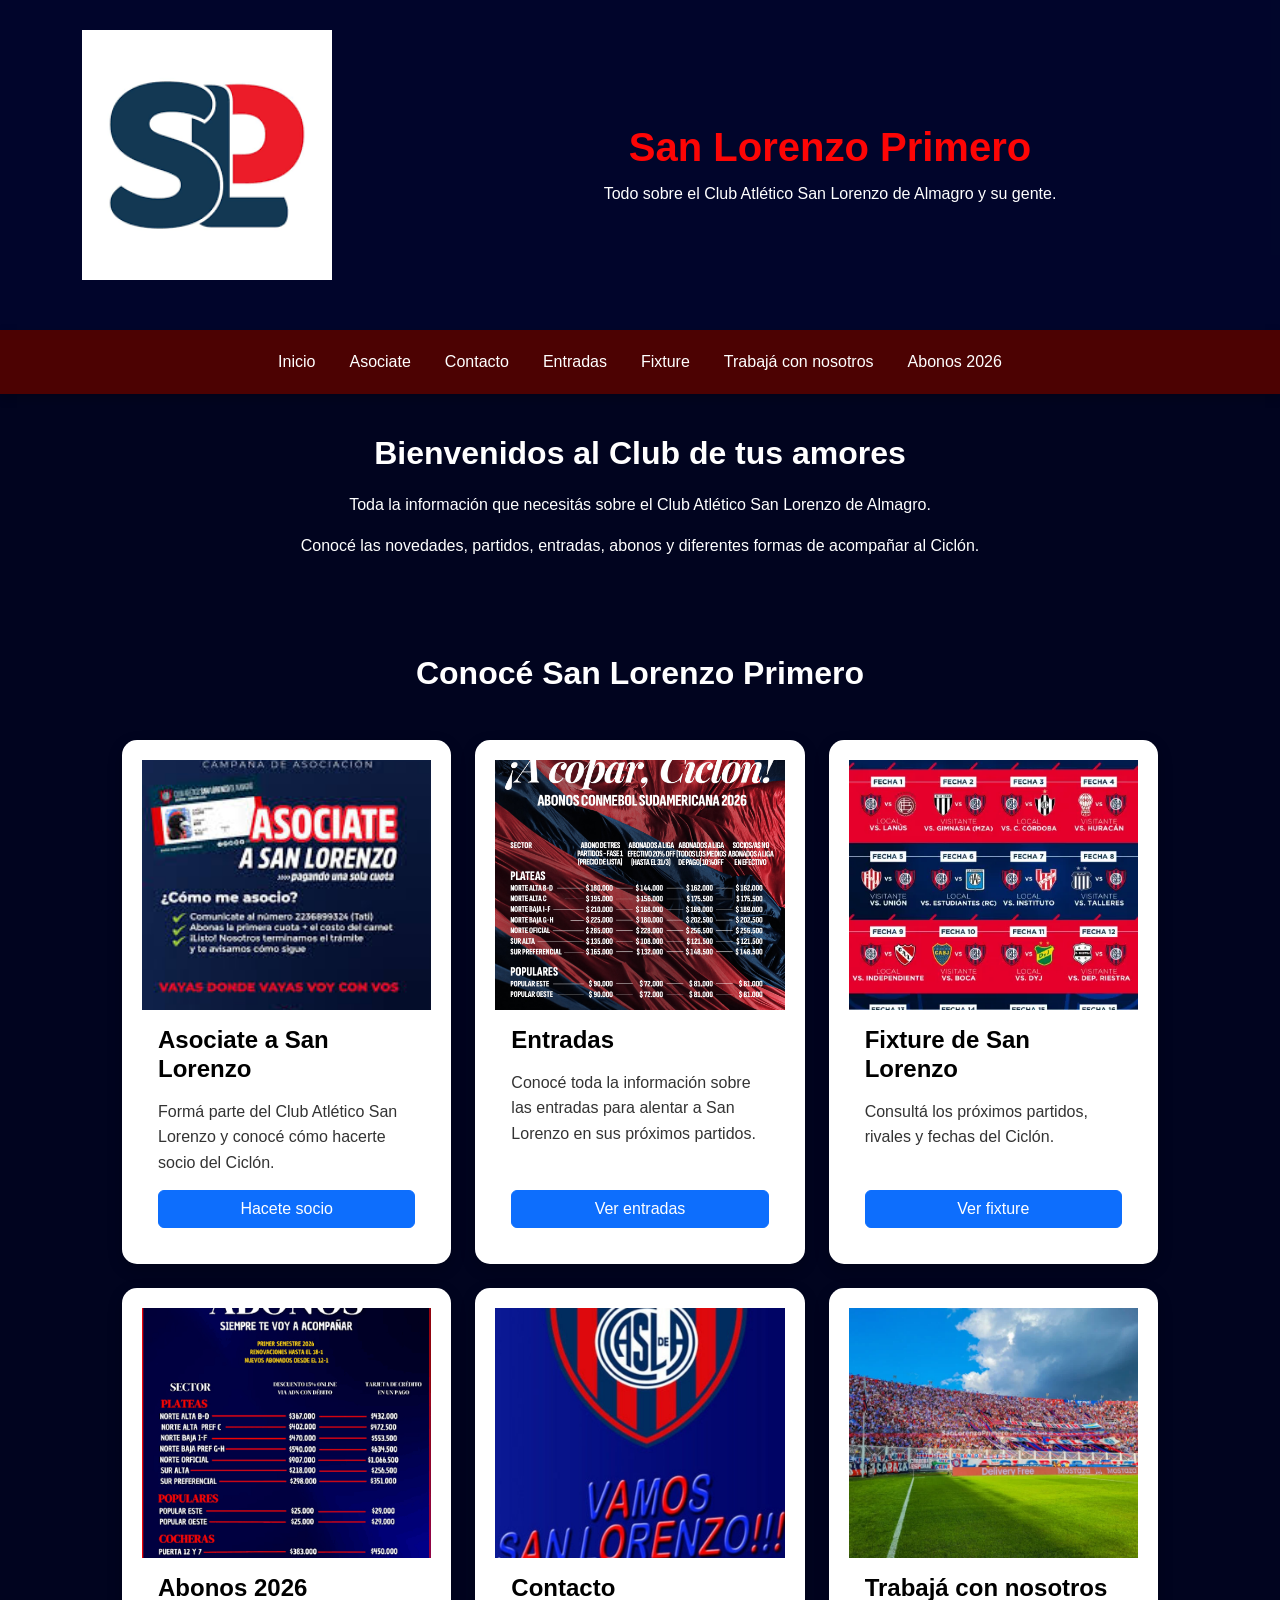
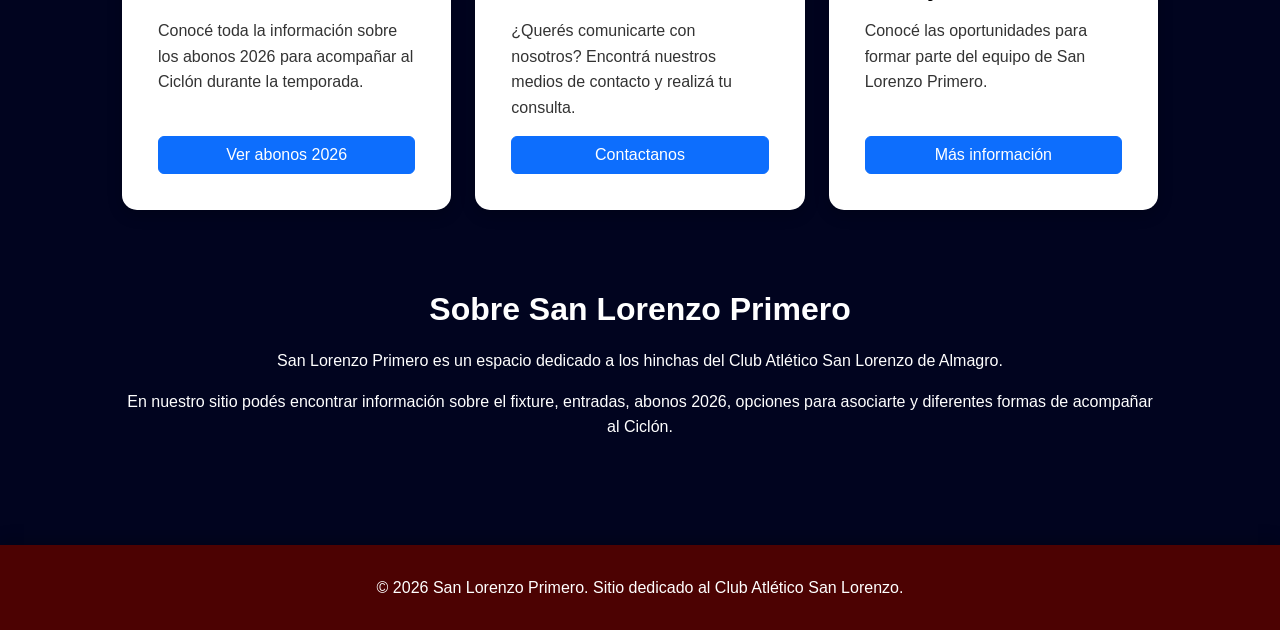
<file: index.html>
<!DOCTYPE html>
<html lang="es">

<head>

    <!-- ==========================================
         CONFIGURACIÓN BÁSICA
    =========================================== -->

    <meta charset="UTF-8">

    <meta name="viewport" content="width=device-width, initial-scale=1.0">

    <meta name="description"
        content="San Lorenzo Primero: información sobre el Club Atlético San Lorenzo, entradas, fixture, abonos 2026 y opciones para asociarte al Ciclón.">

    <meta name="keywords"
        content="San Lorenzo, Club Atlético San Lorenzo, San Lorenzo de Almagro, Ciclón, entradas San Lorenzo, fixture San Lorenzo, abonos 2026, socios San Lorenzo">

    <meta name="author" content="San Lorenzo Primero">

    <meta name="robots" content="index, follow">


    <!-- ==========================================
         TÍTULO
    =========================================== -->

    <title>San Lorenzo Primero | Entradas, Fixture, Abonos y Socios</title>


    <!-- ==========================================
         BOOTSTRAP
    =========================================== -->

    <link
        href="https://cdn.jsdelivr.net/npm/bootstrap@5.3.3/dist/css/bootstrap.min.css"
        rel="stylesheet">


    <!-- ==========================================
         AOS - ANIMACIONES
    =========================================== -->

    <link
        href="https://unpkg.com/aos@2.3.1/dist/aos.css"
        rel="stylesheet">


    <!-- ==========================================
         CSS PRINCIPAL - SCSS COMPILADO
    =========================================== -->

    <link
        rel="stylesheet"
        href="./css/styles.css">


<!-- ==========================================
         VINCULACIÓN DEL JS PRINCIPAL
    =========================================== -->

     <script src="main.js" defer></script>   

</head>


<body>


    <!-- ==========================================
         HEADER
    =========================================== -->

    <header class="header">

        <div class="container">

            <div class="row align-items-center">

                <!-- LOGO -->

                <div class="col-12 col-md-4 text-center">

                    <a
                        href="./index.html"
                        aria-label="Ir al inicio de San Lorenzo Primero">

                        <img
                            src="./assets/img/san-lorenzo-primero-logo.png"
                            alt="Logo de San Lorenzo Primero"
                            class="logo img-fluid">

                    </a>

                </div>


                <!-- TÍTULO -->

                <div class="col-12 col-md-8 text-center">

                    <h1>San Lorenzo Primero</h1>

                    <p>
                        Todo sobre el Club Atlético San Lorenzo de Almagro y su gente.
                    </p>

                </div>

            </div>

        </div>

    </header>



    <!-- ==========================================
         NAVEGACIÓN
    =========================================== -->

    <nav
        class="navbar navbar-expand-lg"
        aria-label="Navegación principal">

        <div class="container">


            <!-- BOTÓN MOBILE -->

            <button
                class="navbar-toggler"
                type="button"
                data-bs-toggle="collapse"
                data-bs-target="#menuPrincipal"
                aria-controls="menuPrincipal"
                aria-expanded="false"
                aria-label="Abrir menú de navegación">

                <span class="navbar-toggler-icon"></span>

            </button>


            <!-- MENÚ PRINCIPAL -->

            <div
                class="collapse navbar-collapse"
                id="menuPrincipal">

                <ul
                    class="navbar-nav justify-content-center align-items-center w-100 gap-2">


                    <!-- INICIO -->

                    <li class="nav-item">

                        <a
                            class="nav-link active"
                            aria-current="page"
                            href="./index.html">

                            Inicio

                        </a>

                    </li>


                    <!-- ASOCIATE -->

                    <li class="nav-item">

                        <a
                            class="nav-link"
                            href="./pages/asociate.html">

                            Asociate

                        </a>

                    </li>


                    <!-- CONTACTO -->

                    <li class="nav-item">

                        <a
                            class="nav-link"
                            href="./pages/contacto.html">

                            Contacto

                        </a>

                    </li>


                    <!-- ENTRADAS -->

                    <li class="nav-item">

                        <a
                            class="nav-link"
                            href="./pages/entradas.html">

                            Entradas

                        </a>

                    </li>


                    <!-- FIXTURE -->

                    <li class="nav-item">

                        <a
                            class="nav-link"
                            href="./pages/fixture.html">

                            Fixture

                        </a>

                    </li>


                    <!-- TRABAJÁ CON NOSOTROS -->

                    <li class="nav-item">

                        <a
                            class="nav-link"
                            href="./pages/trabajaCN.html">

                            Trabajá con nosotros

                        </a>

                    </li>


                    <!-- ABONOS 2026 -->

                    <li class="nav-item">

                        <a
                            class="nav-link"
                            href="./pages/abonos.html">

                            Abonos 2026

                        </a>

                    </li>

                </ul>

            </div>

        </div>

    </nav>



    <!-- ==========================================
         CONTENIDO PRINCIPAL
    =========================================== -->

    <main>


        <!-- ======================================
             HERO / PRESENTACIÓN
        ======================================= -->

        <section
            class="hero"
            data-aos="fade-up"
            aria-labelledby="titulo-hero">

            <div class="container text-center">

                <h2 id="titulo-hero">

                    Bienvenidos al Club de tus amores

                </h2>


                <p>

                    Toda la información que necesitás sobre el
                    Club Atlético San Lorenzo de Almagro.

                </p>


                <p>

                    Conocé las novedades, partidos, entradas,
                    abonos y diferentes formas de acompañar al Ciclón.

                </p>

            </div>

        </section>



        <!-- ======================================
             SECCIONES PRINCIPALES
        ======================================= -->

        <section
            class="secciones-principales"
            aria-labelledby="titulo-secciones">

            <div class="container">


                <!-- TÍTULO -->

                <h2
                    id="titulo-secciones"
                    class="text-center"
                    data-aos="fade-up">

                    Conocé San Lorenzo Primero

                </h2>


                <!-- ==================================
                     TARJETAS
                =================================== -->

                <div class="row g-4 mt-4">


                    <!-- ==================================
                         ASOCIATE
                    =================================== -->

                    <div
                        class="col-12 col-md-6 col-lg-4"
                        data-aos="fade-up">

                        <article class="card h-100">

                            <img
                                src="./assets/img/san-lorenzo-primero-asociate.jpg"
                                class="card-img-top"
                                alt="Hinchas y socios del Club Atlético San Lorenzo"
                                loading="lazy">

                            <div class="card-body d-flex flex-column">

                                <h3 class="card-title">

                                    Asociate a San Lorenzo

                                </h3>

                                <p class="card-text">

                                    Formá parte del Club Atlético
                                    San Lorenzo y conocé cómo hacerte
                                    socio del Ciclón.

                                </p>

                                <a
                                    href="./pages/asociate.html"
                                    class="btn btn-primary mt-auto">

                                    Hacete socio

                                </a>

                            </div>

                        </article>

                    </div>



                    <!-- ==================================
                         ENTRADAS
                    =================================== -->

                    <div
                        class="col-12 col-md-6 col-lg-4"
                        data-aos="fade-up"
                        data-aos-delay="100">

                        <article class="card h-100">

                            <img
                                src="../assets/img/san-lorenzo-primero-entradas.jpg"
                                class="card-img-top"
                                alt="Hinchas de San Lorenzo alentando al equipo"
                                loading="lazy">

                            <div class="card-body d-flex flex-column">

                                <h3 class="card-title">

                                    Entradas

                                </h3>

                                <p class="card-text">

                                    Conocé toda la información sobre
                                    las entradas para alentar a San Lorenzo
                                    en sus próximos partidos.

                                </p>

                                <a
                                    href="./pages/entradas.html"
                                    class="btn btn-primary mt-auto">

                                    Ver entradas

                                </a>

                            </div>

                        </article>

                    </div>



                    <!-- ==================================
                         FIXTURE
                    =================================== -->

                    <div
                        class="col-12 col-md-6 col-lg-4"
                        data-aos="fade-up"
                        data-aos-delay="200">

                        <article class="card h-100">

                            <img
                                src="./assets/img/san-lorenzo-primero-fixture.jpg"
                                class="card-img-top"
                                alt="Fixture y partidos del Club Atlético San Lorenzo"
                                loading="lazy">

                            <div class="card-body d-flex flex-column">

                                <h3 class="card-title">

                                    Fixture de San Lorenzo

                                </h3>

                                <p class="card-text">

                                    Consultá los próximos partidos,
                                    rivales y fechas del Ciclón.

                                </p>

                                <a
                                    href="./pages/fixture.html"
                                    class="btn btn-primary mt-auto">

                                    Ver fixture

                                </a>

                            </div>

                        </article>

                    </div>



                    <!-- ==================================
                         ABONOS 2026
                    =================================== -->

                    <div
                        class="col-12 col-md-6 col-lg-4"
                        data-aos="fade-up">

                        <article class="card h-100">

                            <img
                                src="./assets/img/san-lorenzo-primero-abonos-2026.jpg"
                                class="card-img-top"
                                alt="Abonos 2026 del Club Atlético San Lorenzo"
                                loading="lazy">

                            <div class="card-body d-flex flex-column">

                                <h3 class="card-title">

                                    Abonos 2026

                                </h3>

                                <p class="card-text">

                                    Conocé toda la información sobre
                                    los abonos 2026 para acompañar
                                    al Ciclón durante la temporada.

                                </p>

                                <a
                                    href="./pages/abonos.html"
                                    class="btn btn-primary mt-auto">

                                    Ver abonos 2026

                                </a>

                            </div>

                        </article>

                    </div>



                    <!-- ==================================
                         CONTACTO
                    =================================== -->

                    <div
                        class="col-12 col-md-6 col-lg-4"
                        data-aos="fade-up"
                        data-aos-delay="100">

                        <article class="card h-100">

                            <img
                                src="./assets/img/san-lorenzo-primero-contacto.jpg"
                                class="card-img-top"
                                alt="Información de contacto de San Lorenzo Primero"
                                loading="lazy">

                            <div class="card-body d-flex flex-column">

                                <h3 class="card-title">

                                    Contacto

                                </h3>

                                <p class="card-text">

                                    ¿Querés comunicarte con nosotros?
                                    Encontrá nuestros medios de contacto
                                    y realizá tu consulta.

                                </p>

                                <a
                                    href="./pages/contacto.html"
                                    class="btn btn-primary mt-auto">

                                    Contactanos

                                </a>

                            </div>

                        </article>

                    </div>



                    <!-- ==================================
                         TRABAJÁ CON NOSOTROS
                    =================================== -->

                    <div
                        class="col-12 col-md-6 col-lg-4"
                        data-aos="fade-up"
                        data-aos-delay="200">

                        <article class="card h-100">

                            <img
                                src="./assets/img/san-lorenzo-primero-hinchada.jpg"
                                class="card-img-top"
                                alt="Hinchada de San Lorenzo de Almagro"
                                loading="lazy">

                            <div class="card-body d-flex flex-column">

                                <h3 class="card-title">

                                    Trabajá con nosotros

                                </h3>

                                <p class="card-text">

                                    Conocé las oportunidades para
                                    formar parte del equipo de
                                    San Lorenzo Primero.

                                </p>

                                <a
                                    href="./pages/trabajaCN.html"
                                    class="btn btn-primary mt-auto">

                                    Más información

                                </a>

                            </div>

                        </article>

                    </div>

                </div>

            </div>

        </section>



        <!-- ======================================
             SOBRE EL PROYECTO
        ======================================= -->

        <section
            class="sobre-proyecto"
            data-aos="fade-up"
            aria-labelledby="titulo-proyecto">

            <div class="container">


                <h2
                    id="titulo-proyecto"
                    class="text-center">

                    Sobre San Lorenzo Primero

                </h2>


                <p class="text-center">

                    San Lorenzo Primero es un espacio dedicado
                    a los hinchas del Club Atlético San Lorenzo
                    de Almagro.

                </p>


                <p class="text-center">

                    En nuestro sitio podés encontrar información
                    sobre el fixture, entradas, abonos 2026,
                    opciones para asociarte y diferentes formas
                    de acompañar al Ciclón.

                </p>

            </div>

        </section>

    </main>



    <!-- ==========================================
         FOOTER
    =========================================== -->

    <footer class="footer">

        <div class="container">

            <div class="row">

                <div class="col-12 text-center">

                    <p>

                        &copy; 2026 San Lorenzo Primero.
                        Sitio dedicado al Club Atlético San Lorenzo.

                    </p>

                </div>

            </div>

        </div>

    </footer>



    <!-- ==========================================
         BOOTSTRAP JS
    =========================================== -->

    <script
        src="https://cdn.jsdelivr.net/npm/bootstrap@5.3.3/dist/js/bootstrap.bundle.min.js">
    </script>



    <!-- ==========================================
         AOS JS
    =========================================== -->

    <script
        src="https://unpkg.com/aos@2.3.1/dist/aos.js">
    </script>



    <!-- ==========================================
         INICIALIZACIÓN AOS
    =========================================== -->

    <script>

        AOS.init({
            duration: 800,
            once: true
        });

    </script>

</body>

</html>
</file>
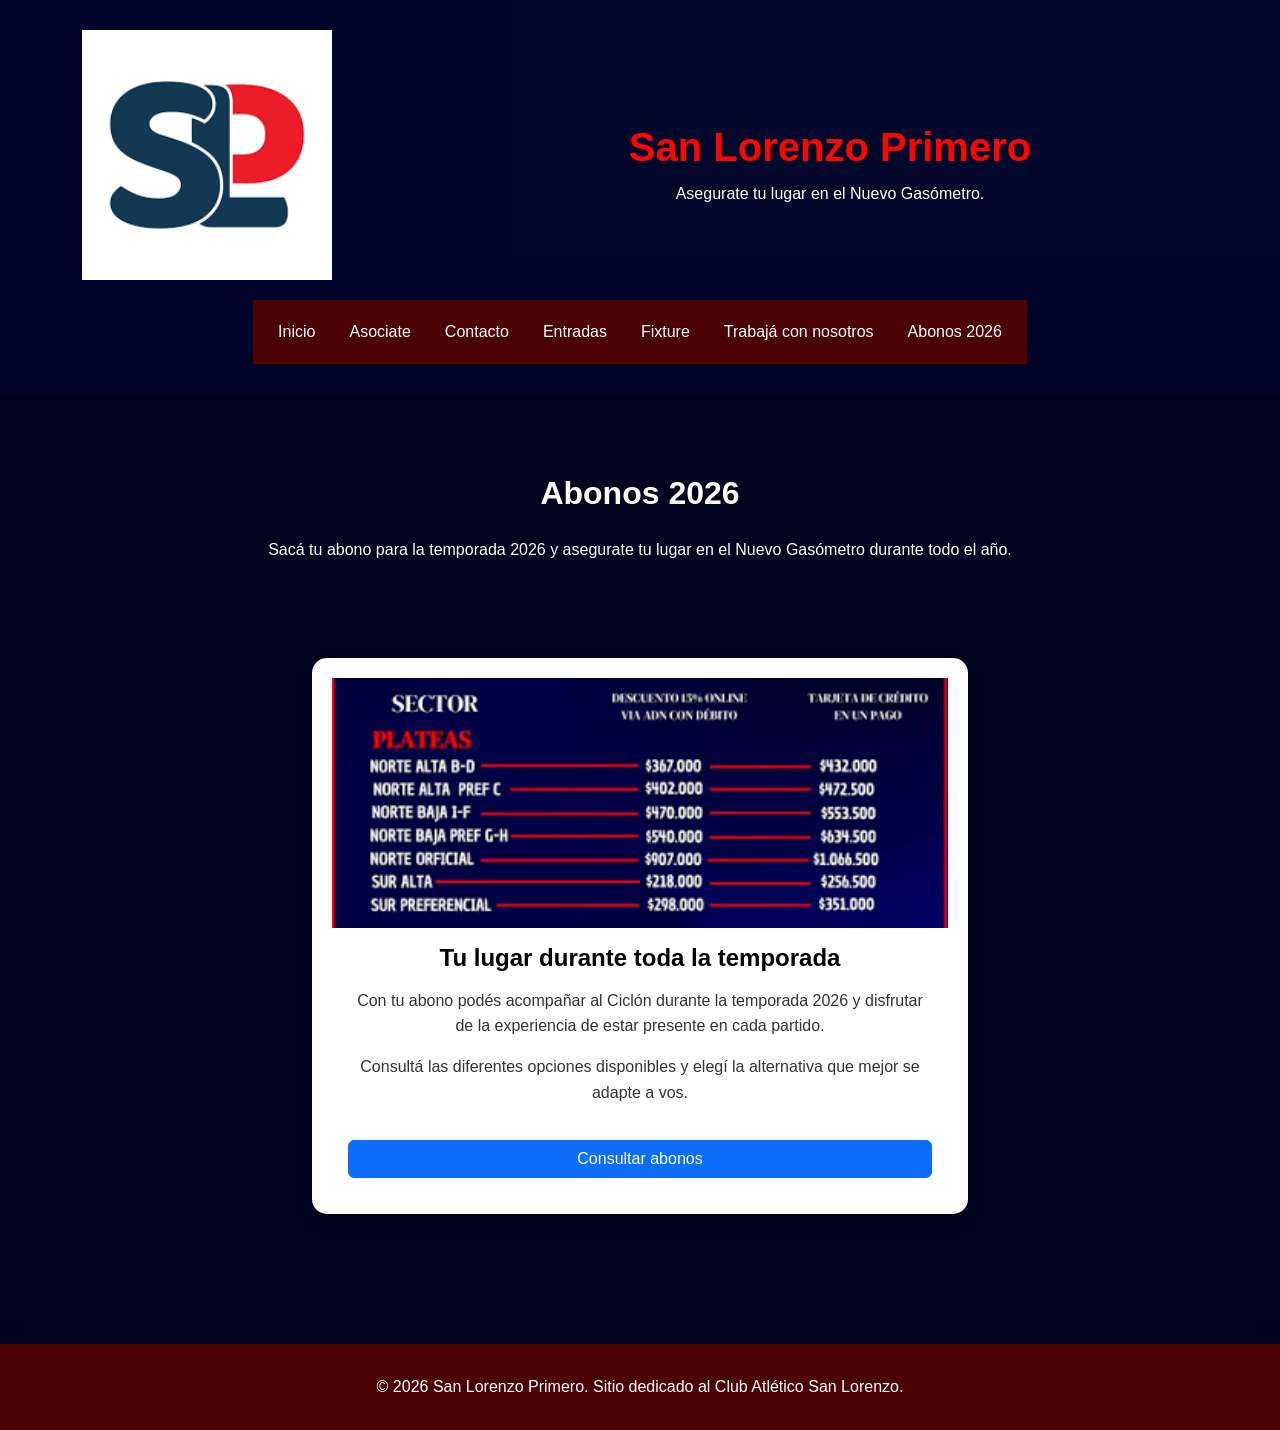
<file: pages/abonos.html>
<!DOCTYPE html>

<html lang="es">

<head>

<!-- ==========================================
     CONFIGURACIÓN BÁSICA
=========================================== -->

<meta charset="UTF-8">

<meta
    name="viewport"
    content="width=device-width, initial-scale=1.0"
>

<meta
    name="description"
    content="Abonos 2026 de San Lorenzo Primero. Conocé las opciones disponibles para acompañar al Club Atlético San Lorenzo durante la temporada."
>

<meta
    name="keywords"
    content="abonos 2026 San Lorenzo, abono San Lorenzo, abonos San Lorenzo 2026, Club Atlético San Lorenzo, Nuevo Gasómetro, Ciclón"
>

<meta
    name="author"
    content="San Lorenzo Primero"
>

<meta
    name="robots"
    content="index, follow"
>


<!-- ==========================================
     TÍTULO
=========================================== -->

<title>Abonos 2026 | San Lorenzo Primero</title>


<!-- ==========================================
     BOOTSTRAP
=========================================== -->

<link
    href="https://cdn.jsdelivr.net/npm/bootstrap@5.3.3/dist/css/bootstrap.min.css"
    rel="stylesheet"
>


<!-- ==========================================
     AOS - ANIMACIONES
=========================================== -->

<link
    href="https://unpkg.com/aos@2.3.1/dist/aos.css"
    rel="stylesheet"
>


<!-- ==========================================
     CSS PRINCIPAL - SCSS COMPILADO
=========================================== -->

<link
    rel="stylesheet"
    href="../css/styles.css"
>


</head>

<body>


<!-- ==========================================
     HEADER
=========================================== -->

<header class="header">

    <div class="container">

        <div class="row align-items-center">


            <!-- LOGO A LA IZQUIERDA -->

            <div class="col-12 col-md-4 text-center text-md-start">

                <a
                    href="../index.html"
                    aria-label="Ir al inicio de San Lorenzo Primero"
                >

                    <img
                        src="../assets/img/san-lorenzo-primero-logo.png"
                        alt="Logo de San Lorenzo Primero"
                        class="logo img-fluid"
                    >

                </a>

            </div>


            <!-- TÍTULO Y P CENTRADOS -->

            <div class="col-12 col-md-8 text-center">

                <h1
                    data-aos="fade-down"
                    data-aos-duration="1000"
                >

                    San Lorenzo Primero

                </h1>


                <p
                    data-aos="fade-up"
                    data-aos-duration="1000"
                    data-aos-delay="200"
                >

                    Asegurate tu lugar en el Nuevo Gasómetro.

                </p>

            </div>

        </div>

    </div>


    <!-- ==========================================
         NAVEGACIÓN
    =========================================== -->

    <nav
        class="navbar navbar-expand-lg"
        aria-label="Navegación principal"
        data-aos="fade-down"
        data-aos-duration="1000"
        data-aos-delay="300"
    >

        <div class="container">


            <!-- BOTÓN MOBILE -->

            <button
                class="navbar-toggler"
                type="button"
                data-bs-toggle="collapse"
                data-bs-target="#menuPrincipal"
                aria-controls="menuPrincipal"
                aria-expanded="false"
                aria-label="Abrir menú de navegación"
            >

                <span class="navbar-toggler-icon"></span>

            </button>


            <!-- MENÚ PRINCIPAL -->

            <div
                class="collapse navbar-collapse justify-content-center"
                id="menuPrincipal"
            >

                <ul class="navbar-nav justify-content-center align-items-center w-100 gap-2">


                    <!-- INICIO -->

                    <li class="nav-item">

                        <a
                            class="nav-link"
                            href="../index.html"
                        >

                            Inicio

                        </a>

                    </li>


                    <!-- ASOCIATE -->

                    <li class="nav-item">

                        <a
                            class="nav-link"
                            href="./asociate.html"
                        >

                            Asociate

                        </a>

                    </li>


                    <!-- CONTACTO -->

                    <li class="nav-item">

                        <a
                            class="nav-link"
                            href="./contacto.html"
                        >

                            Contacto

                        </a>

                    </li>


                    <!-- ENTRADAS -->

                    <li class="nav-item">

                        <a
                            class="nav-link"
                            href="./entradas.html"
                        >

                            Entradas

                        </a>

                    </li>


                    <!-- FIXTURE -->

                    <li class="nav-item">

                        <a
                            class="nav-link"
                            href="./fixture.html"
                        >

                            Fixture

                        </a>

                    </li>


                    <!-- TRABAJÁ CON NOSOTROS -->

                    <li class="nav-item">

                        <a
                            class="nav-link"
                            href="./trabajaCN.html"
                        >

                            Trabajá con nosotros

                        </a>

                    </li>


                    <!-- ABONOS 2026 -->

                    <li class="nav-item">

                        <a
                            class="nav-link active"
                            aria-current="page"
                            href="./abonos.html"
                        >

                            Abonos 2026

                        </a>

                    </li>

                </ul>

            </div>

        </div>

    </nav>

</header>


<!-- ==========================================
     CONTENIDO PRINCIPAL
=========================================== -->

<main class="page-abonos">


    <!-- ======================================
         PRESENTACIÓN
    ======================================= -->

    <section
        class="hero"
        data-aos="fade-up"
        aria-labelledby="titulo-abonos"
    >

        <div class="container text-center">

            <h2 id="titulo-abonos">

                Abonos 2026

            </h2>


            <p>

                Sacá tu abono para la temporada 2026 y asegurate
                tu lugar en el Nuevo Gasómetro durante todo el año.

            </p>

        </div>

    </section>


    <!-- ======================================
         INFORMACIÓN SOBRE ABONOS
    ======================================= -->

    <section
        class="seccion-abonos"
        aria-labelledby="titulo-temporada"
    >

        <div class="container">

            <div
                class="row justify-content-center"
                data-aos="zoom-in"
                data-aos-duration="1000"
            >

                <div class="col-12 col-md-10 col-lg-8">


                    <article class="card shadow h-100">


                        <!-- IMAGEN -->

                        <img
                            src="../assets/img/san-lorenzo-primero-abonos-2026.jpg"
                            class="card-img-top"
                            alt="Abonos 2026 del Club Atlético San Lorenzo"
                            loading="lazy"
                        >


                        <!-- CONTENIDO -->

                        <div class="card-body text-center">


                            <h3
                                id="titulo-temporada"
                                class="card-title"
                            >

                                Tu lugar durante toda la temporada

                            </h3>


                            <p class="card-text">

                                Con tu abono podés acompañar al Ciclón
                                durante la temporada 2026 y disfrutar
                                de la experiencia de estar presente
                                en cada partido.

                            </p>


                            <p class="card-text">

                                Consultá las diferentes opciones disponibles
                                y elegí la alternativa que mejor se adapte
                                a vos.

                            </p>


                            <a
                                href="./contacto.html"
                                class="btn btn-primary"
                            >

                                Consultar abonos

                            </a>

                        </div>

                    </article>

                </div>

            </div>

        </div>

    </section>

</main>


<!-- ==========================================
     FOOTER
=========================================== -->

<footer class="footer">

    <div class="container">

        <div class="row">

            <div class="col-12 text-center">

                <p>

                    &copy; 2026 San Lorenzo Primero.
                    Sitio dedicado al Club Atlético San Lorenzo.

                </p>

            </div>

        </div>

    </div>

</footer>


<!-- ==========================================
     BOOTSTRAP JS
=========================================== -->

<script
    src="https://cdn.jsdelivr.net/npm/bootstrap@5.3.3/dist/js/bootstrap.bundle.min.js"
></script>


<!-- ==========================================
     AOS JS
=========================================== -->

<script
    src="https://unpkg.com/aos@2.3.1/dist/aos.js"
></script>


<!-- ==========================================
     INICIALIZACIÓN AOS
=========================================== -->

<script>

    AOS.init({
        duration: 1000,
        once: true,
        offset: 120
    });

</script>


</body>

</html>
</file>
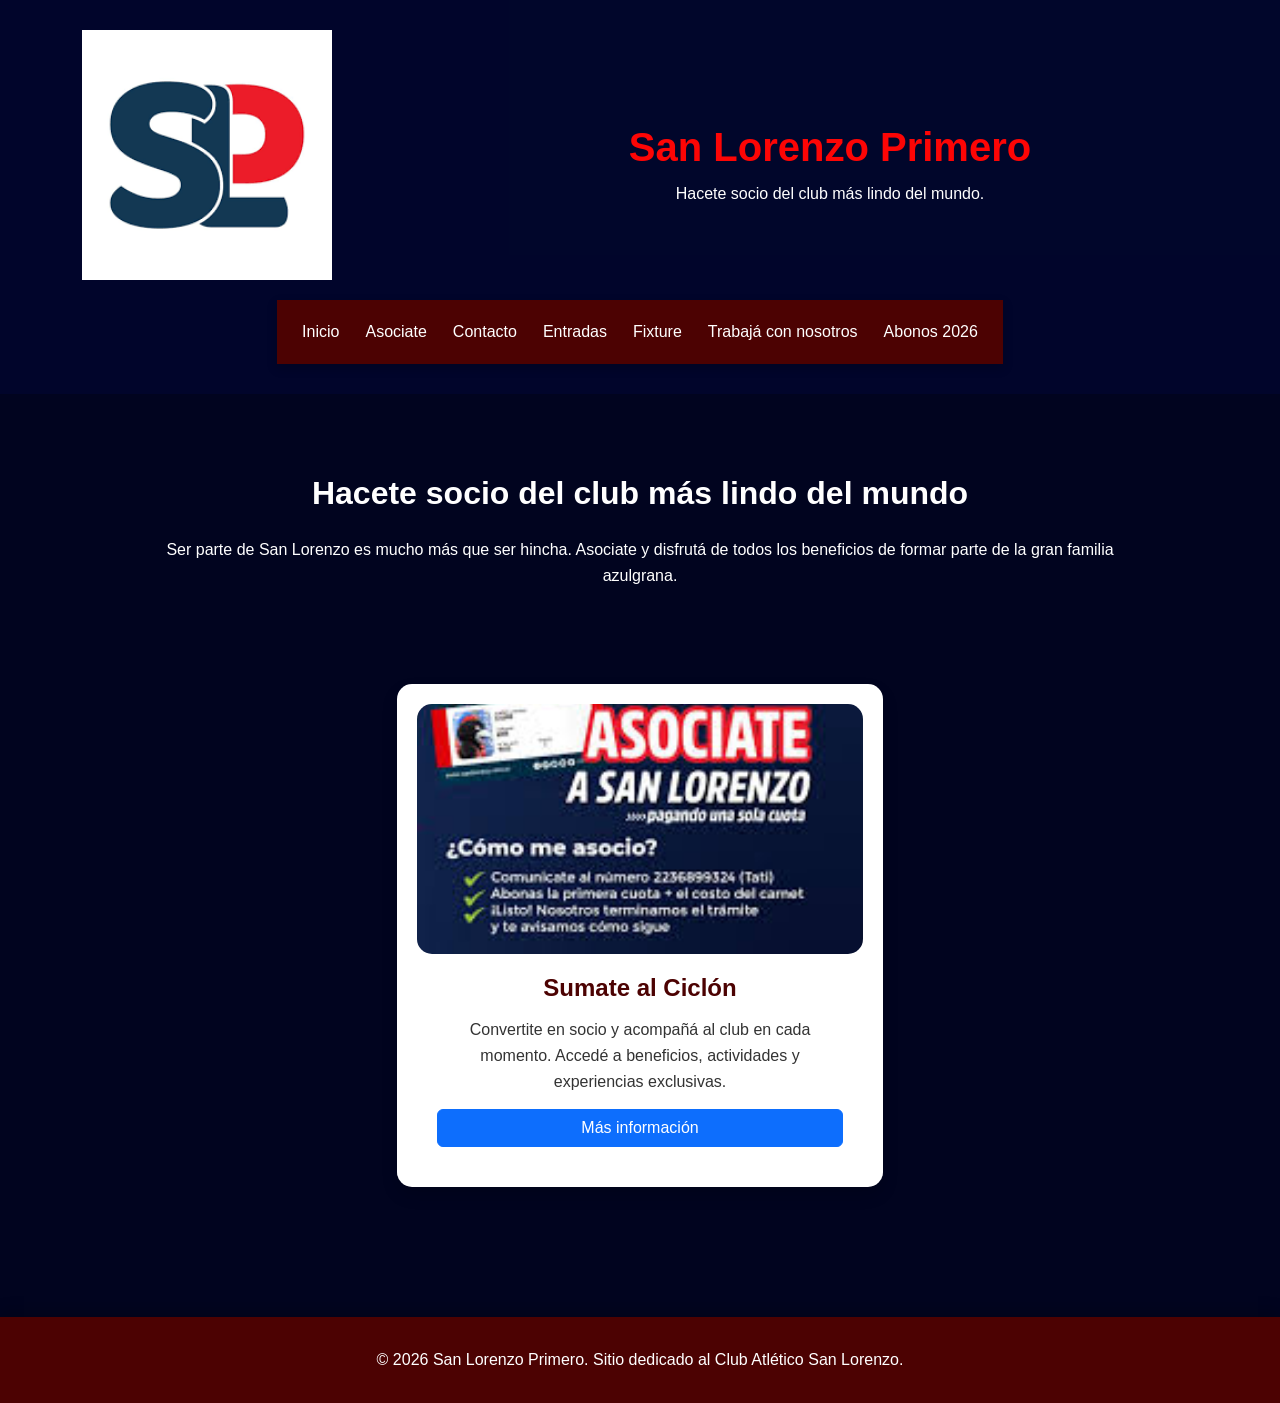
<file: pages/asociate.html>
<!DOCTYPE html>

<html lang="es">

<head>


<!-- ==========================================
     CONFIGURACIÓN BÁSICA
=========================================== -->

<meta charset="UTF-8">

<meta
    name="viewport"
    content="width=device-width, initial-scale=1.0"
>

<meta
    name="description"
    content="Asociate a San Lorenzo y formá parte de la familia azulgrana. Conocé cómo hacerte socio del Club Atlético San Lorenzo."
>

<meta
    name="keywords"
    content="asociate San Lorenzo, hacerse socio San Lorenzo, socios San Lorenzo, Club Atlético San Lorenzo, Ciclón, beneficios socios San Lorenzo"
>

<meta
    name="author"
    content="San Lorenzo Primero"
>

<meta
    name="robots"
    content="index, follow"
>


<!-- ==========================================
     TÍTULO
=========================================== -->

<title>Asociate a San Lorenzo | San Lorenzo Primero</title>


<!-- ==========================================
     BOOTSTRAP
=========================================== -->

<link
    href="https://cdn.jsdelivr.net/npm/bootstrap@5.3.3/dist/css/bootstrap.min.css"
    rel="stylesheet"
>


<!-- ==========================================
     AOS - ANIMACIONES
=========================================== -->

<link
    href="https://unpkg.com/aos@2.3.1/dist/aos.css"
    rel="stylesheet"
>


<!-- ==========================================
     CSS PRINCIPAL - SCSS COMPILADO
=========================================== -->

<link
    rel="stylesheet"
    href="../css/styles.css"
>


</head>

<body>

<!-- ==========================================
     HEADER
=========================================== -->

<header class="header">

    <div class="container">

        <div class="row align-items-center">

            <!-- LOGO A LA IZQUIERDA -->

            <div class="col-12 col-md-4 text-center text-md-start">

                <a
                    href="../index.html"
                    aria-label="Ir al inicio de San Lorenzo Primero"
                >

                    <img
                        src="../assets/img/san-lorenzo-primero-logo.png"
                        alt="Logo de San Lorenzo Primero"
                        class="logo img-fluid"
                    >

                </a>

            </div>


            <!-- H1 Y P CENTRADOS -->

            <div class="col-12 col-md-8 text-center">

                <h1
                    data-aos="fade-down"
                    data-aos-duration="1000"
                >
                    San Lorenzo Primero
                </h1>

                <p
                    data-aos="fade-up"
                    data-aos-duration="1000"
                    data-aos-delay="200"
                >
                    Hacete socio del club más lindo del mundo.
                </p>

            </div>

        </div>

    </div>


    <!-- ==========================================
         NAVEGACIÓN
    =========================================== -->

    <nav
        class="navbar navbar-expand-lg"
        aria-label="Navegación principal"
        data-aos="fade-down"
        data-aos-duration="1000"
        data-aos-delay="300"
    >

        <div class="container">

            <!-- BOTÓN MOBILE -->

            <button
                class="navbar-toggler"
                type="button"
                data-bs-toggle="collapse"
                data-bs-target="#menuPrincipal"
                aria-controls="menuPrincipal"
                aria-expanded="false"
                aria-label="Abrir menú de navegación"
            >

                <span class="navbar-toggler-icon"></span>

            </button>


            <!-- MENÚ -->

            <div
                class="collapse navbar-collapse justify-content-center"
                id="menuPrincipal"
            >

                <ul class="navbar-nav">


                    <!-- INICIO -->

                    <li class="nav-item">

                        <a
                            class="nav-link"
                            href="../index.html"
                        >
                            Inicio
                        </a>

                    </li>


                    <!-- ASOCIATE -->

                    <li class="nav-item">

                        <a
                            class="nav-link active"
                            aria-current="page"
                            href="./asociate.html"
                        >
                            Asociate
                        </a>

                    </li>


                    <!-- CONTACTO -->

                    <li class="nav-item">

                        <a
                            class="nav-link"
                            href="./contacto.html"
                        >
                            Contacto
                        </a>

                    </li>


                    <!-- ENTRADAS -->

                    <li class="nav-item">

                        <a
                            class="nav-link"
                            href="./entradas.html"
                        >
                            Entradas
                        </a>

                    </li>


                    <!-- FIXTURE -->

                    <li class="nav-item">

                        <a
                            class="nav-link"
                            href="./fixture.html"
                        >
                            Fixture
                        </a>

                    </li>


                    <!-- TRABAJÁ CON NOSOTROS -->

                    <li class="nav-item">

                        <a
                            class="nav-link"
                            href="./trabajaCN.html"
                        >
                            Trabajá con nosotros
                        </a>

                    </li>


                    <!-- ABONOS -->

                    <li class="nav-item">

                        <a
                            class="nav-link"
                            href="./abonos.html"
                        >
                            Abonos 2026
                        </a>

                    </li>

                </ul>

            </div>

        </div>

    </nav>

</header>


<!-- ==========================================
     CONTENIDO PRINCIPAL
=========================================== -->

<main class="page-asociate">


    <!-- ======================================
         PRESENTACIÓN
    ======================================= -->

    <section
        class="hero"
        data-aos="fade-up"
        aria-labelledby="titulo-asociate"
    >

        <div class="container text-center">

            <h2 id="titulo-asociate">
                Hacete socio del club más lindo del mundo
            </h2>

            <p>
                Ser parte de San Lorenzo es mucho más que ser hincha.
                Asociate y disfrutá de todos los beneficios de formar
                parte de la gran familia azulgrana.
            </p>

        </div>

    </section>


    <!-- ======================================
         INFORMACIÓN PARA ASOCIARSE
    ======================================= -->

    <section
        class="seccion-asociate"
        aria-labelledby="titulo-sumate"
    >

        <div class="container">

            <div
                class="row justify-content-center"
                data-aos="zoom-in"
                data-aos-duration="1000"
            >

                <div class="col-12 col-md-8 col-lg-6">

                    <article class="card shadow h-100">


                        <!-- IMAGEN -->

                        <img
                            src="../assets/img/san-lorenzo-primero-asociate.jpg"
                            class="card-img-top"
                            alt="Hinchas y socios del Club Atlético San Lorenzo"
                            loading="lazy"
                        >


                        <!-- CONTENIDO -->

                        <div class="card-body text-center">

                            <h3
                                id="titulo-sumate"
                                class="card-title"
                            >
                                Sumate al Ciclón
                            </h3>

                            <p class="card-text">
                                Convertite en socio y acompañá al club
                                en cada momento. Accedé a beneficios,
                                actividades y experiencias exclusivas.
                            </p>

                            <a
                                href="./contacto.html"
                                class="btn btn-primary"
                            >
                                Más información
                            </a>

                        </div>

                    </article>

                </div>

            </div>

        </div>

    </section>

</main>


<!-- ==========================================
     FOOTER
=========================================== -->

<footer class="footer">

    <div class="container">

        <div class="row">

            <div class="col-12 text-center">

                <p>
                    &copy; 2026 San Lorenzo Primero.
                    Sitio dedicado al Club Atlético San Lorenzo.
                </p>

            </div>

        </div>

    </div>

</footer>


<!-- ==========================================
     BOOTSTRAP JS
=========================================== -->

<script
    src="https://cdn.jsdelivr.net/npm/bootstrap@5.3.3/dist/js/bootstrap.bundle.min.js"
></script>


<!-- ==========================================
     AOS JS
=========================================== -->

<script
    src="https://unpkg.com/aos@2.3.1/dist/aos.js"
></script>


<!-- ==========================================
     INICIALIZACIÓN AOS
=========================================== -->

<script>

    AOS.init({
        duration: 1000,
        once: true,
        offset: 120
    });

</script>


</body>

</html>
</file>
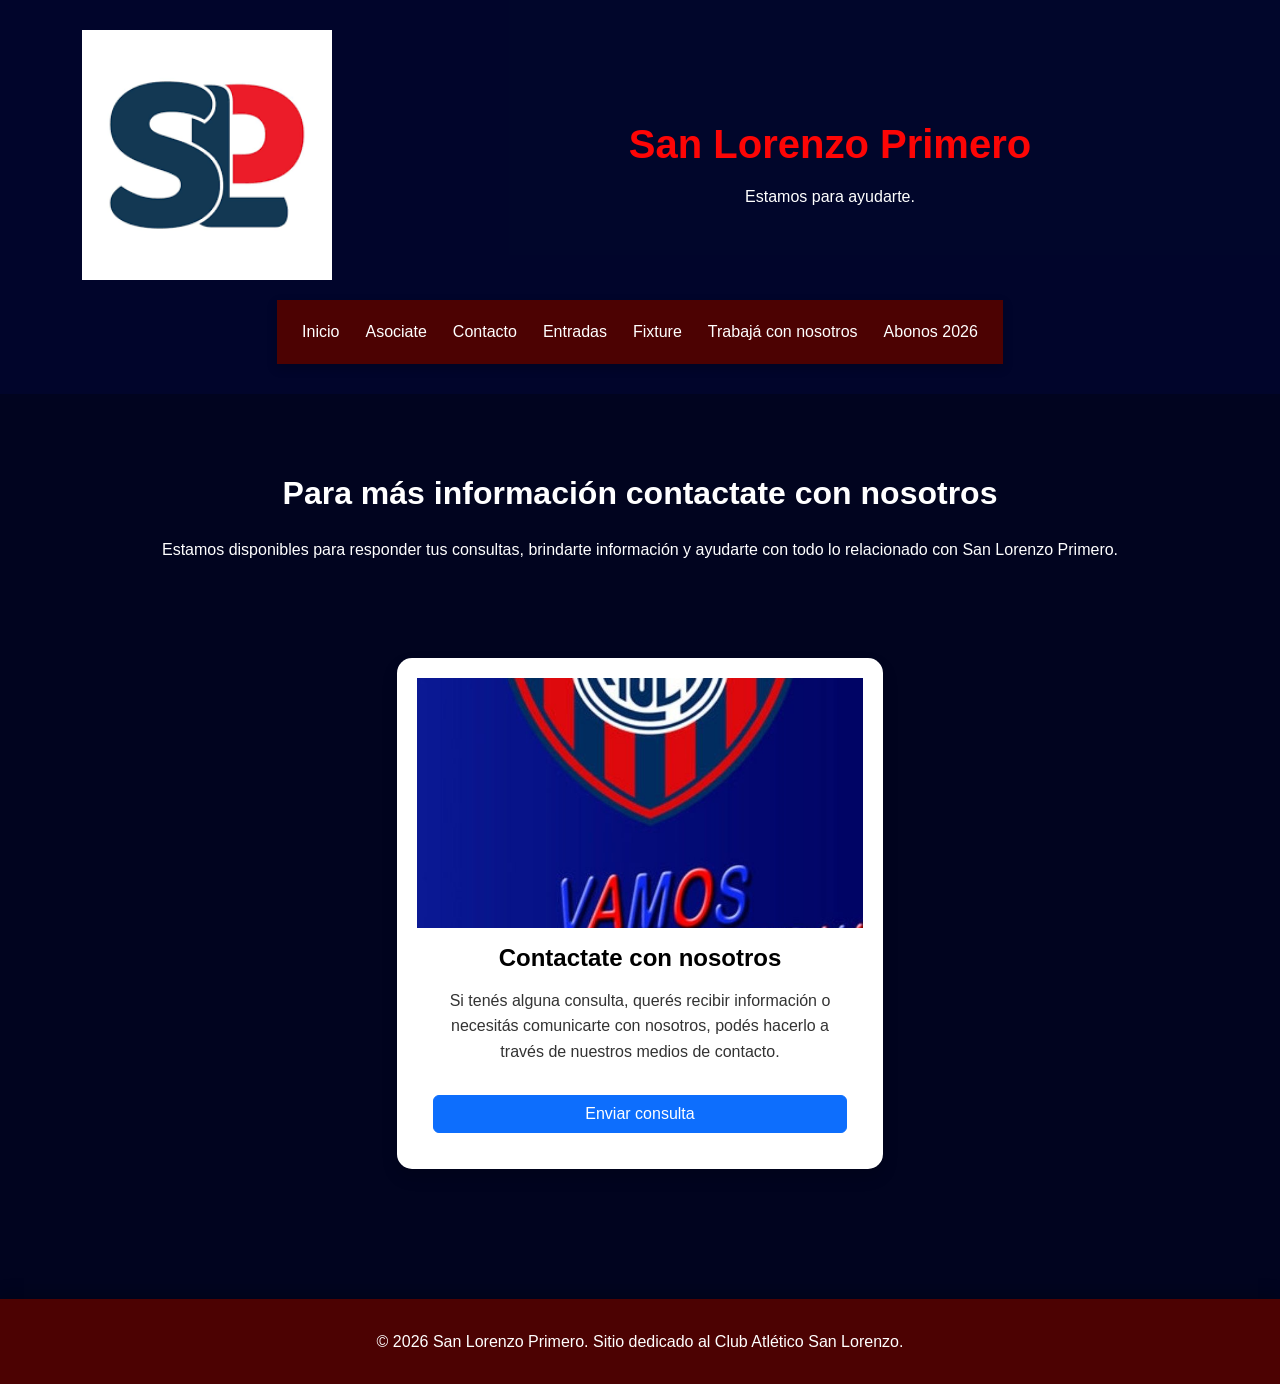
<file: pages/contacto.html>
<!DOCTYPE html>

<html lang="es">

<head>

<!-- ==========================================
     CONFIGURACIÓN BÁSICA
=========================================== -->

<meta charset="UTF-8">

<meta
    name="viewport"
    content="width=device-width, initial-scale=1.0"
>

<meta
    name="description"
    content="Contactate con San Lorenzo Primero para realizar consultas, recibir información y conocer más sobre el Club Atlético San Lorenzo."
>

<meta
    name="keywords"
    content="contacto San Lorenzo Primero, contacto San Lorenzo, Club Atlético San Lorenzo, consultas San Lorenzo, Ciclón"
>

<meta
    name="author"
    content="San Lorenzo Primero"
>

<meta
    name="robots"
    content="index, follow"
>

<title>Contacto | San Lorenzo Primero</title>

<!-- BOOTSTRAP -->

<link
    href="https://cdn.jsdelivr.net/npm/bootstrap@5.3.3/dist/css/bootstrap.min.css"
    rel="stylesheet"
>

<!-- AOS -->

<link
    href="https://unpkg.com/aos@2.3.1/dist/aos.css"
    rel="stylesheet"
>

<!-- CSS PRINCIPAL -->

<link
    rel="stylesheet"
    href="../css/styles.css"
>


</head>

<body>


<!-- ==========================================
     HEADER
=========================================== -->

<header class="header">

    <div class="container">

        <div class="row align-items-center">


            <!-- LOGO -->

            <div class="col-12 col-md-4 text-center">

                <a
                    href="../index.html"
                    aria-label="Ir al inicio de San Lorenzo Primero"
                >

                    <img
                        src="../assets/img/san-lorenzo-primero-logo.png"
                        alt="Logo de San Lorenzo Primero"
                        class="logo img-fluid"
                    >

                </a>

            </div>


            <!-- TÍTULO Y DESCRIPCIÓN -->

            <div class="col-12 col-md-8 text-center d-flex flex-column justify-content-center">

                <h1
                    class="mb-3"
                    data-aos="fade-down"
                    data-aos-duration="1000"
                >

                    San Lorenzo Primero

                </h1>


                <p
                    class="mb-0"
                    data-aos="fade-up"
                    data-aos-duration="1000"
                    data-aos-delay="200"
                >

                    Estamos para ayudarte.

                </p>

            </div>


        </div>

    </div>


    <!-- ==========================================
         NAVEGACIÓN
    =========================================== -->

    <nav
        class="navbar navbar-expand-lg"
        aria-label="Navegación principal"
        data-aos="fade-down"
        data-aos-duration="1000"
        data-aos-delay="300"
    >

        <div class="container">


            <!-- BOTÓN MOBILE -->

            <button
                class="navbar-toggler"
                type="button"
                data-bs-toggle="collapse"
                data-bs-target="#menuPrincipal"
                aria-controls="menuPrincipal"
                aria-expanded="false"
                aria-label="Abrir menú de navegación"
            >

                <span class="navbar-toggler-icon"></span>

            </button>


            <!-- MENÚ -->

            <div
                class="collapse navbar-collapse"
                id="menuPrincipal"
            >

                <ul class="navbar-nav mx-auto">


                    <!-- INICIO -->

                    <li class="nav-item">

                        <a
                            class="nav-link"
                            href="../index.html"
                        >

                            Inicio

                        </a>

                    </li>


                    <!-- ASOCIATE -->

                    <li class="nav-item">

                        <a
                            class="nav-link"
                            href="./asociate.html"
                        >

                            Asociate

                        </a>

                    </li>


                    <!-- CONTACTO -->

                    <li class="nav-item">

                        <a
                            class="nav-link active"
                            aria-current="page"
                            href="./contacto.html"
                        >

                            Contacto

                        </a>

                    </li>


                    <!-- ENTRADAS -->

                    <li class="nav-item">

                        <a
                            class="nav-link"
                            href="./entradas.html"
                        >

                            Entradas

                        </a>

                    </li>


                    <!-- FIXTURE -->

                    <li class="nav-item">

                        <a
                            class="nav-link"
                            href="./fixture.html"
                        >

                            Fixture

                        </a>

                    </li>


                    <!-- TRABAJÁ CON NOSOTROS -->

                    <li class="nav-item">

                        <a
                            class="nav-link"
                            href="./trabajaCN.html"
                        >

                            Trabajá con nosotros

                        </a>

                    </li>


                    <!-- ABONOS -->

                    <li class="nav-item">

                        <a
                            class="nav-link"
                            href="./abonos.html"
                        >

                            Abonos 2026

                        </a>

                    </li>


                </ul>

            </div>

        </div>

    </nav>

</header>



<!-- ==========================================
     CONTENIDO PRINCIPAL
=========================================== -->

<main class="page-contacto">


    <!-- ======================================
         PRESENTACIÓN
    ======================================= -->

    <section
        class="hero"
        data-aos="fade-up"
        aria-labelledby="titulo-contacto"
    >

        <div class="container text-center">

            <h2 id="titulo-contacto">

                Para más información contactate con nosotros

            </h2>


            <p>

                Estamos disponibles para responder tus consultas,
                brindarte información y ayudarte con todo lo relacionado
                con San Lorenzo Primero.

            </p>

        </div>

    </section>



    <!-- ======================================
         CONTACTO
    ======================================= -->

    <section
        class="contenido-contacto"
        aria-labelledby="titulo-contactate"
    >

        <div class="container">

            <div class="row justify-content-center">


                <div
                    class="col-12 col-md-8 col-lg-6"
                    data-aos="fade-up"
                    data-aos-duration="1000"
                >

                    <article class="card shadow text-center">


                        <!-- IMAGEN -->

                        <img
                            src="../assets/img/san-lorenzo-primero-contacto.jpg"
                            class="card-img-top"
                            alt="Contacto de San Lorenzo Primero"
                            loading="lazy"
                        >


                        <!-- CONTENIDO -->

                        <div class="card-body">


                            <h3
                                id="titulo-contactate"
                                class="card-title"
                            >

                                Contactate con nosotros

                            </h3>


                            <p class="card-text">

                                Si tenés alguna consulta, querés recibir
                                información o necesitás comunicarte con
                                nosotros, podés hacerlo a través de nuestros
                                medios de contacto.

                            </p>


                            <a
                                href="mailto:contacto@sanlorenzoprimero.com"
                                class="btn btn-primary"
                                aria-label="Enviar una consulta por correo electrónico"
                            >

                                Enviar consulta

                            </a>

                        </div>

                    </article>

                </div>

            </div>

        </div>

    </section>

</main>



<!-- ==========================================
     FOOTER
=========================================== -->

<footer class="footer">

    <div class="container">

        <div class="row">

            <div class="col-12 text-center">

                <p>

                    &copy; 2026 San Lorenzo Primero.
                    Sitio dedicado al Club Atlético San Lorenzo.

                </p>

            </div>

        </div>

    </div>

</footer>



<!-- ==========================================
     BOOTSTRAP JS
=========================================== -->

<script
    src="https://cdn.jsdelivr.net/npm/bootstrap@5.3.3/dist/js/bootstrap.bundle.min.js"
></script>


<!-- ==========================================
     AOS JS
=========================================== -->

<script
    src="https://unpkg.com/aos@2.3.1/dist/aos.js"
></script>


<!-- ==========================================
     INICIALIZACIÓN AOS
=========================================== -->

<script>

    AOS.init({
        duration: 1000,
        once: true,
        offset: 120
    });

</script>

</body>

</html>
</file>
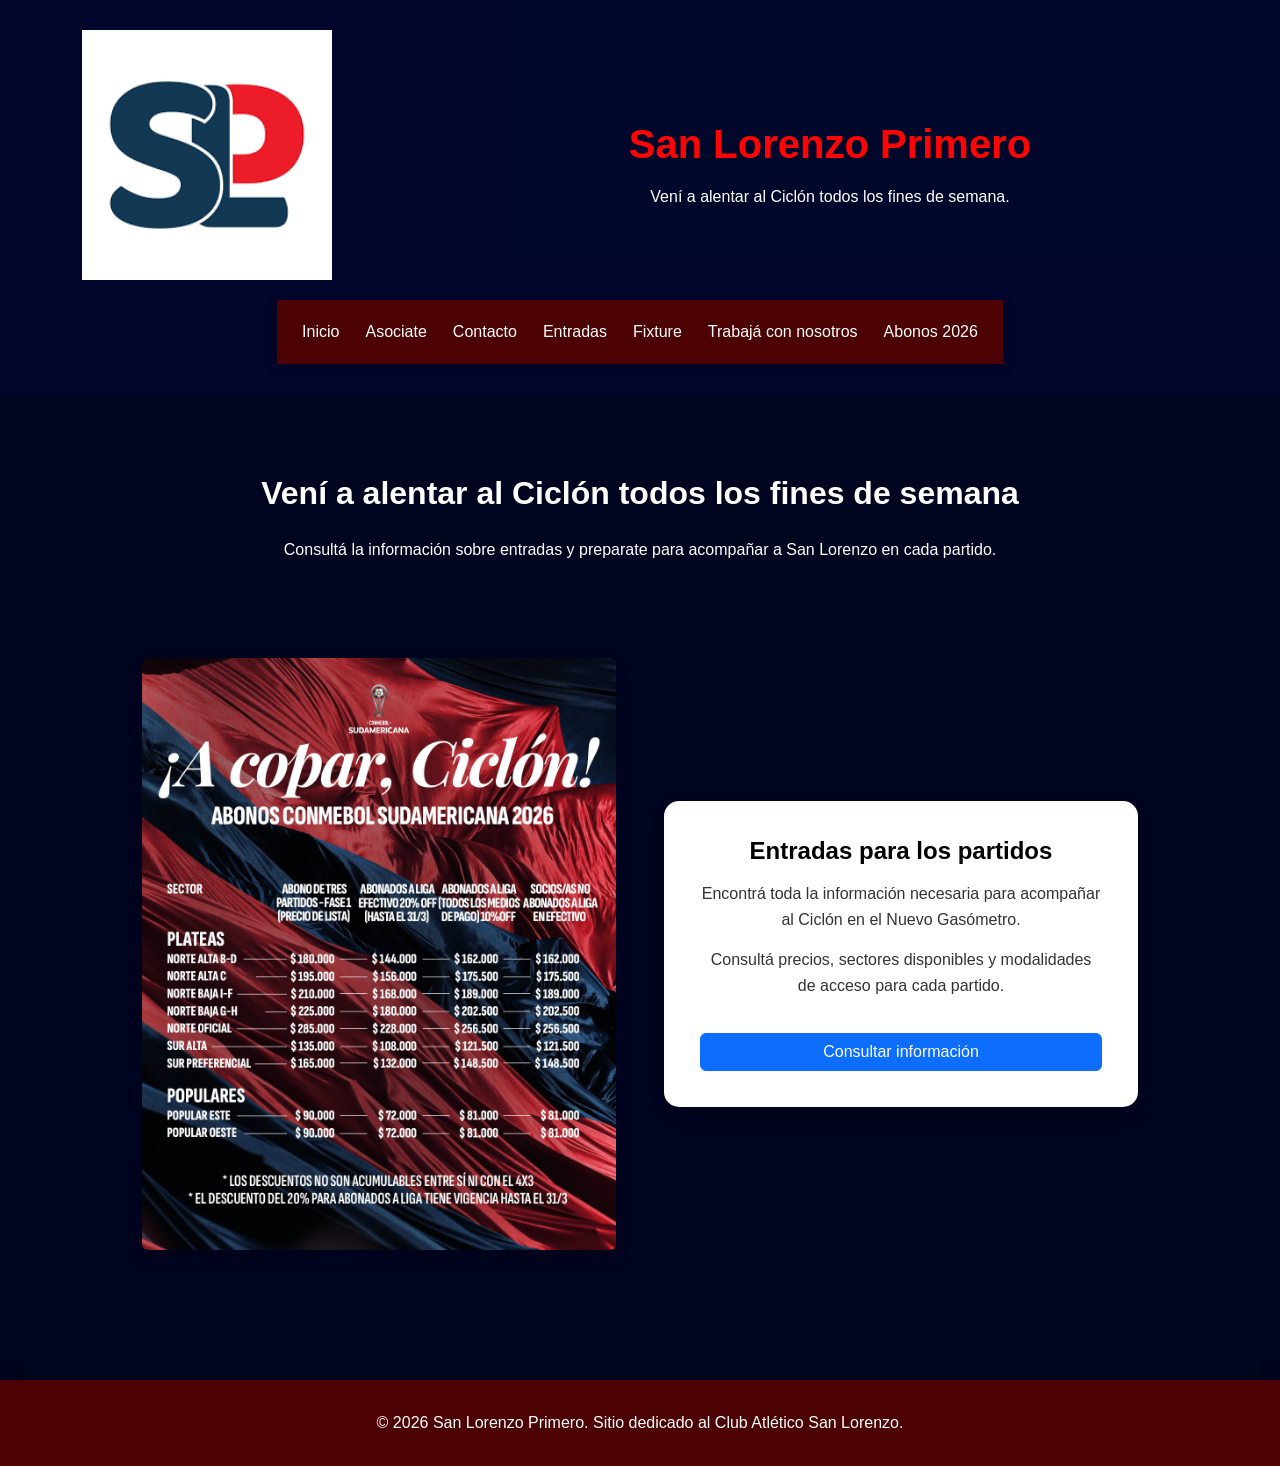
<file: pages/entradas.html>
<!DOCTYPE html>

<html lang="es">

<head>

<!-- ==========================================
     CONFIGURACIÓN BÁSICA
=========================================== -->

<meta charset="UTF-8">

<meta
    name="viewport"
    content="width=device-width, initial-scale=1.0"
>

<meta
    name="description"
    content="Entradas para los partidos de San Lorenzo. Conocé información sobre acceso, sectores y modalidades para acompañar al Ciclón."
>

<meta
    name="keywords"
    content="entradas San Lorenzo, entradas San Lorenzo de Almagro, entradas Ciclón, partidos San Lorenzo, Nuevo Gasómetro"
>

<meta
    name="author"
    content="San Lorenzo Primero"
>

<meta
    name="robots"
    content="index, follow"
>


<!-- ==========================================
     TÍTULO
=========================================== -->

<title>Entradas San Lorenzo | San Lorenzo Primero</title>


<!-- ==========================================
     BOOTSTRAP
=========================================== -->

<link
    href="https://cdn.jsdelivr.net/npm/bootstrap@5.3.3/dist/css/bootstrap.min.css"
    rel="stylesheet"
>


<!-- ==========================================
     AOS - ANIMACIONES
=========================================== -->

<link
    href="https://unpkg.com/aos@2.3.1/dist/aos.css"
    rel="stylesheet"
>


<!-- ==========================================
     CSS PRINCIPAL - SCSS COMPILADO
=========================================== -->

<link
    rel="stylesheet"
    href="../css/styles.css"
>


</head>

<body>

<!-- ==========================================
     HEADER
=========================================== -->

<header class="header">

    <div class="container">

        <div class="row align-items-center">


            <!-- ======================================
                 LOGO
            ======================================= -->

            <div class="col-12 col-md-4 text-center">

                <a
                    href="../index.html"
                    aria-label="Ir al inicio de San Lorenzo Primero"
                >

                    <img
                        src="../assets/img/san-lorenzo-primero-logo.png"
                        alt="Logo de San Lorenzo Primero"
                        class="logo img-fluid"
                    >

                </a>

            </div>


            <!-- ======================================
                 TÍTULO Y DESCRIPCIÓN
            ======================================= -->

            <div class="col-12 col-md-8 text-center d-flex flex-column justify-content-center">

                <h1
                    class="mb-3"
                    data-aos="fade-down"
                    data-aos-duration="1000"
                >

                    San Lorenzo Primero

                </h1>


                <p
                    class="mb-0"
                    data-aos="fade-up"
                    data-aos-duration="1000"
                    data-aos-delay="200"
                >

                    Vení a alentar al Ciclón todos los fines de semana.

                </p>

            </div>


        </div>

    </div>


    <!-- ==========================================
         NAVEGACIÓN
    =========================================== -->

    <nav
        class="navbar navbar-expand-lg"
        aria-label="Navegación principal"
        data-aos="fade-down"
        data-aos-duration="1000"
        data-aos-delay="300"
    >

        <div class="container">


            <!-- BOTÓN MOBILE -->

            <button
                class="navbar-toggler"
                type="button"
                data-bs-toggle="collapse"
                data-bs-target="#menuPrincipal"
                aria-controls="menuPrincipal"
                aria-expanded="false"
                aria-label="Abrir menú de navegación"
            >

                <span class="navbar-toggler-icon"></span>

            </button>


            <!-- MENÚ -->

            <div
                class="collapse navbar-collapse"
                id="menuPrincipal"
            >

                <ul class="navbar-nav mx-auto">


                    <!-- INICIO -->

                    <li class="nav-item">

                        <a
                            class="nav-link"
                            href="../index.html"
                        >

                            Inicio

                        </a>

                    </li>


                    <!-- ASOCIATE -->

                    <li class="nav-item">

                        <a
                            class="nav-link"
                            href="./asociate.html"
                        >

                            Asociate

                        </a>

                    </li>


                    <!-- CONTACTO -->

                    <li class="nav-item">

                        <a
                            class="nav-link"
                            href="./contacto.html"
                        >

                            Contacto

                        </a>

                    </li>


                    <!-- ENTRADAS -->

                    <li class="nav-item">

                        <a
                            class="nav-link active"
                            aria-current="page"
                            href="./entradas.html"
                        >

                            Entradas

                        </a>

                    </li>


                    <!-- FIXTURE -->

                    <li class="nav-item">

                        <a
                            class="nav-link"
                            href="./fixture.html"
                        >

                            Fixture

                        </a>

                    </li>


                    <!-- TRABAJÁ CON NOSOTROS -->

                    <li class="nav-item">

                        <a
                            class="nav-link"
                            href="./trabajaCN.html"
                        >

                            Trabajá con nosotros

                        </a>

                    </li>


                    <!-- ABONOS -->

                    <li class="nav-item">

                        <a
                            class="nav-link"
                            href="./abonos.html"
                        >

                            Abonos 2026

                        </a>

                    </li>


                </ul>

            </div>

        </div>

    </nav>

</header>



<!-- ==========================================
     CONTENIDO PRINCIPAL
=========================================== -->

<main class="page-entradas">


    <!-- ======================================
         PRESENTACIÓN
    ======================================= -->

    <section
        class="hero"
        data-aos="fade-up"
        aria-labelledby="titulo-entradas"
    >

        <div class="container text-center">

            <h2 id="titulo-entradas">

                Vení a alentar al Ciclón todos los fines de semana

            </h2>


            <p>

                Consultá la información sobre entradas y preparate
                para acompañar a San Lorenzo en cada partido.

            </p>

        </div>

    </section>



    <!-- ======================================
         INFORMACIÓN DE ENTRADAS
    ======================================= -->

    <section
        class="seccion-entradas"
        aria-labelledby="titulo-informacion-entradas"
    >

        <div class="container">

            <div class="row align-items-center g-5">


                <!-- IMAGEN -->

                <div
                    class="col-12 col-lg-6"
                    data-aos="fade-right"
                    data-aos-duration="1000"
                >

                    <img
                        src="../assets/img/san-lorenzo-primero-entradas.jpg"
                        class="img-fluid rounded shadow"
                        alt="Hinchas de San Lorenzo alentando al equipo"
                        loading="lazy"
                    >

                </div>


                <!-- INFORMACIÓN -->

                <div
                    class="col-12 col-lg-6"
                    data-aos="fade-left"
                    data-aos-duration="1000"
                    data-aos-delay="200"
                >

                    <article class="card h-100 shadow">

                        <div class="card-body">


                            <h3
                                id="titulo-informacion-entradas"
                                class="card-title"
                            >

                                Entradas para los partidos

                            </h3>


                            <p class="card-text">

                                Encontrá toda la información necesaria
                                para acompañar al Ciclón en el
                                Nuevo Gasómetro.

                            </p>


                            <p class="card-text">

                                Consultá precios, sectores disponibles
                                y modalidades de acceso para cada partido.

                            </p>


                            <a
                                href="./contacto.html"
                                class="btn btn-primary"
                            >

                                Consultar información

                            </a>

                        </div>

                    </article>

                </div>

            </div>

        </div>

    </section>

</main>



<!-- ==========================================
     FOOTER
=========================================== -->

<footer class="footer">

    <div class="container">

        <div class="row">

            <div class="col-12 text-center">

                <p>

                    &copy; 2026 San Lorenzo Primero.
                    Sitio dedicado al Club Atlético San Lorenzo.

                </p>

            </div>

        </div>

    </div>

</footer>



<!-- ==========================================
     BOOTSTRAP JS
=========================================== -->

<script
    src="https://cdn.jsdelivr.net/npm/bootstrap@5.3.3/dist/js/bootstrap.bundle.min.js"
></script>



<!-- ==========================================
     AOS JS
=========================================== -->

<script
    src="https://unpkg.com/aos@2.3.1/dist/aos.js"
></script>



<!-- ==========================================
     INICIALIZACIÓN AOS
=========================================== -->

<script>

    AOS.init({
        duration: 1000,
        once: true,
        offset: 120
    });

</script>

</body>

</html>
</file>
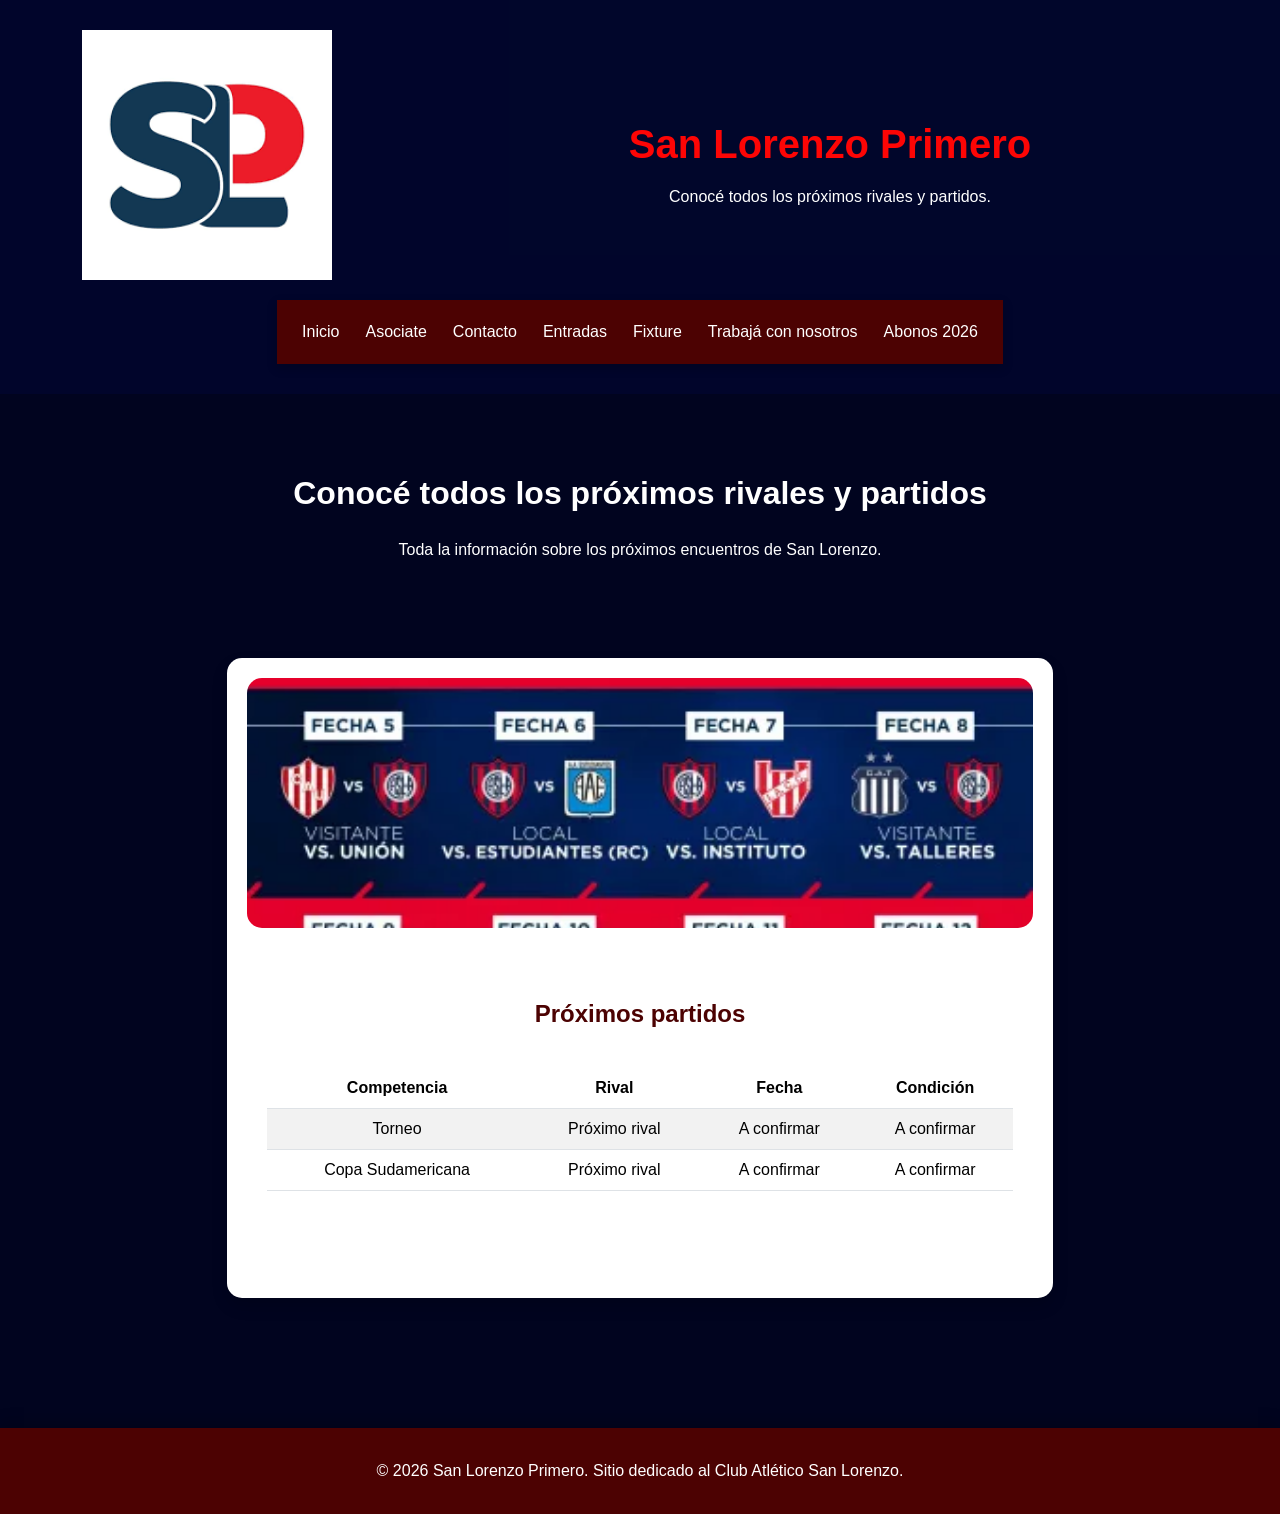
<file: pages/fixture.html>
<!DOCTYPE html>

<html lang="es">

<head>

<!-- ==========================================
     CONFIGURACIÓN BÁSICA
=========================================== -->

<meta charset="UTF-8">

<meta
    name="viewport"
    content="width=device-width, initial-scale=1.0"
>

<meta
    name="description"
    content="Fixture de San Lorenzo Primero: conocé los próximos partidos, rivales, fechas y competencias del Club Atlético San Lorenzo."
>

<meta
    name="keywords"
    content="fixture San Lorenzo, partidos San Lorenzo, próximos partidos San Lorenzo, rivales San Lorenzo, Club Atlético San Lorenzo, Ciclón"
>

<meta
    name="author"
    content="San Lorenzo Primero"
>

<meta
    name="robots"
    content="index, follow"
>


<!-- ==========================================
     TÍTULO
=========================================== -->

<title>Fixture San Lorenzo | Próximos Partidos | San Lorenzo Primero</title>


<!-- ==========================================
     BOOTSTRAP
=========================================== -->

<link
    href="https://cdn.jsdelivr.net/npm/bootstrap@5.3.3/dist/css/bootstrap.min.css"
    rel="stylesheet"
>


<!-- ==========================================
     AOS - ANIMACIONES
=========================================== -->

<link
    href="https://unpkg.com/aos@2.3.1/dist/aos.css"
    rel="stylesheet"
>


<!-- ==========================================
     CSS PRINCIPAL
=========================================== -->

<link
    rel="stylesheet"
    href="../css/styles.css"
>


</head>

<body>


<!-- ==========================================
     HEADER
=========================================== -->

<header class="header">

    <div class="container">

        <div class="row align-items-center">


            <!-- ======================================
                 LOGO
            ======================================= -->

            <div class="col-12 col-md-4 text-center">

                <a
                    href="../index.html"
                    aria-label="Ir al inicio de San Lorenzo Primero"
                >

                    <img
                        src="../assets/img/san-lorenzo-primero-logo.png"
                        alt="Logo de San Lorenzo Primero"
                        class="logo img-fluid"
                    >

                </a>

            </div>


            <!-- ======================================
                 TÍTULO Y DESCRIPCIÓN
            ======================================= -->

            <div class="col-12 col-md-8 text-center d-flex flex-column justify-content-center">

                <h1
                    class="mb-3"
                    data-aos="fade-down"
                    data-aos-duration="1000"
                >

                    San Lorenzo Primero

                </h1>


                <p
                    class="mb-0"
                    data-aos="fade-up"
                    data-aos-duration="1000"
                    data-aos-delay="200"
                >

                    Conocé todos los próximos rivales y partidos.

                </p>

            </div>


        </div>

    </div>


    <!-- ==========================================
         NAVEGACIÓN
    =========================================== -->

    <nav
        class="navbar navbar-expand-lg"
        aria-label="Navegación principal"
        data-aos="fade-down"
        data-aos-duration="1000"
        data-aos-delay="300"
    >

        <div class="container">


            <!-- BOTÓN MOBILE -->

            <button
                class="navbar-toggler"
                type="button"
                data-bs-toggle="collapse"
                data-bs-target="#menuPrincipal"
                aria-controls="menuPrincipal"
                aria-expanded="false"
                aria-label="Abrir menú de navegación"
            >

                <span class="navbar-toggler-icon"></span>

            </button>


            <!-- MENÚ -->

            <div
                class="collapse navbar-collapse"
                id="menuPrincipal"
            >

                <ul class="navbar-nav mx-auto">


                    <!-- INICIO -->

                    <li class="nav-item">

                        <a
                            class="nav-link"
                            href="../index.html"
                        >

                            Inicio

                        </a>

                    </li>


                    <!-- ASOCIATE -->

                    <li class="nav-item">

                        <a
                            class="nav-link"
                            href="./asociate.html"
                        >

                            Asociate

                        </a>

                    </li>


                    <!-- CONTACTO -->

                    <li class="nav-item">

                        <a
                            class="nav-link"
                            href="./contacto.html"
                        >

                            Contacto

                        </a>

                    </li>


                    <!-- ENTRADAS -->

                    <li class="nav-item">

                        <a
                            class="nav-link"
                            href="./entradas.html"
                        >

                            Entradas

                        </a>

                    </li>


                    <!-- FIXTURE -->

                    <li class="nav-item">

                        <a
                            class="nav-link active"
                            aria-current="page"
                            href="./fixture.html"
                        >

                            Fixture

                        </a>

                    </li>


                    <!-- TRABAJÁ CON NOSOTROS -->

                    <li class="nav-item">

                        <a
                            class="nav-link"
                            href="./trabajaCN.html"
                        >

                            Trabajá con nosotros

                        </a>

                    </li>


                    <!-- ABONOS -->

                    <li class="nav-item">

                        <a
                            class="nav-link"
                            href="./abonos.html"
                        >

                            Abonos 2026

                        </a>

                    </li>


                </ul>

            </div>

        </div>

    </nav>

</header>



<!-- ==========================================
     CONTENIDO PRINCIPAL
=========================================== -->

<main class="page-fixture">


    <!-- ======================================
         PRESENTACIÓN
    ======================================= -->

    <section
        class="hero"
        data-aos="fade-up"
        aria-labelledby="titulo-fixture"
    >

        <div class="container text-center">

            <h2 id="titulo-fixture">

                Conocé todos los próximos rivales y partidos

            </h2>


            <p>

                Toda la información sobre los próximos encuentros
                de San Lorenzo.

            </p>

        </div>

    </section>



    <!-- ======================================
         FIXTURE
    ======================================= -->

    <section
        class="seccion-fixture"
        aria-labelledby="titulo-partidos"
    >

        <div class="container">


            <div
                class="row justify-content-center"
                data-aos="zoom-in"
                data-aos-duration="1000"
            >

                <div class="col-12 col-lg-10">


                    <article class="card h-100 shadow">


                        <!-- IMAGEN -->

                        <img
                            src="../assets/img/san-lorenzo-primero-fixture.jpg"
                            class="card-img-top"
                            alt="Fixture y partidos del Club Atlético San Lorenzo"
                            loading="lazy"
                        >


                        <!-- CONTENIDO -->

                        <div class="card-body">


                            <h3
                                id="titulo-partidos"
                                class="card-title text-center"
                            >

                                Próximos partidos

                            </h3>


                            <!-- TABLA -->

                            <div class="table-responsive mt-4">

                                <table class="table table-striped table-hover text-center align-middle">


                                    <caption class="visually-hidden">

                                        Próximos partidos del Club Atlético San Lorenzo

                                    </caption>


                                    <thead>

                                        <tr>

                                            <th scope="col">

                                                Competencia

                                            </th>

                                            <th scope="col">

                                                Rival

                                            </th>

                                            <th scope="col">

                                                Fecha

                                            </th>

                                            <th scope="col">

                                                Condición

                                            </th>

                                        </tr>

                                    </thead>


                                    <tbody>

                                        <tr>

                                            <td>

                                                Torneo

                                            </td>

                                            <td>

                                                Próximo rival

                                            </td>

                                            <td>

                                                A confirmar

                                            </td>

                                            <td>

                                                A confirmar

                                            </td>

                                        </tr>


                                        <tr>

                                            <td>

                                                Copa Sudamericana

                                            </td>

                                            <td>

                                                Próximo rival

                                            </td>

                                            <td>

                                                A confirmar

                                            </td>

                                            <td>

                                                A confirmar

                                            </td>

                                        </tr>

                                    </tbody>

                                </table>

                            </div>

                        </div>

                    </article>

                </div>

            </div>

        </div>

    </section>

</main>



<!-- ==========================================
     FOOTER
=========================================== -->

<footer class="footer">

    <div class="container">

        <div class="row">

            <div class="col-12 text-center">

                <p>

                    &copy; 2026 San Lorenzo Primero.
                    Sitio dedicado al Club Atlético San Lorenzo.

                </p>

            </div>

        </div>

    </div>

</footer>



<!-- ==========================================
     BOOTSTRAP JS
=========================================== -->

<script
    src="https://cdn.jsdelivr.net/npm/bootstrap@5.3.3/dist/js/bootstrap.bundle.min.js"
></script>



<!-- ==========================================
     AOS JS
=========================================== -->

<script
    src="https://unpkg.com/aos@2.3.1/dist/aos.js"
></script>



<!-- ==========================================
     INICIALIZACIÓN AOS
=========================================== -->

<script>

    AOS.init({
        duration: 1000,
        once: true,
        offset: 120
    });

</script>

</body>

</html>
</file>
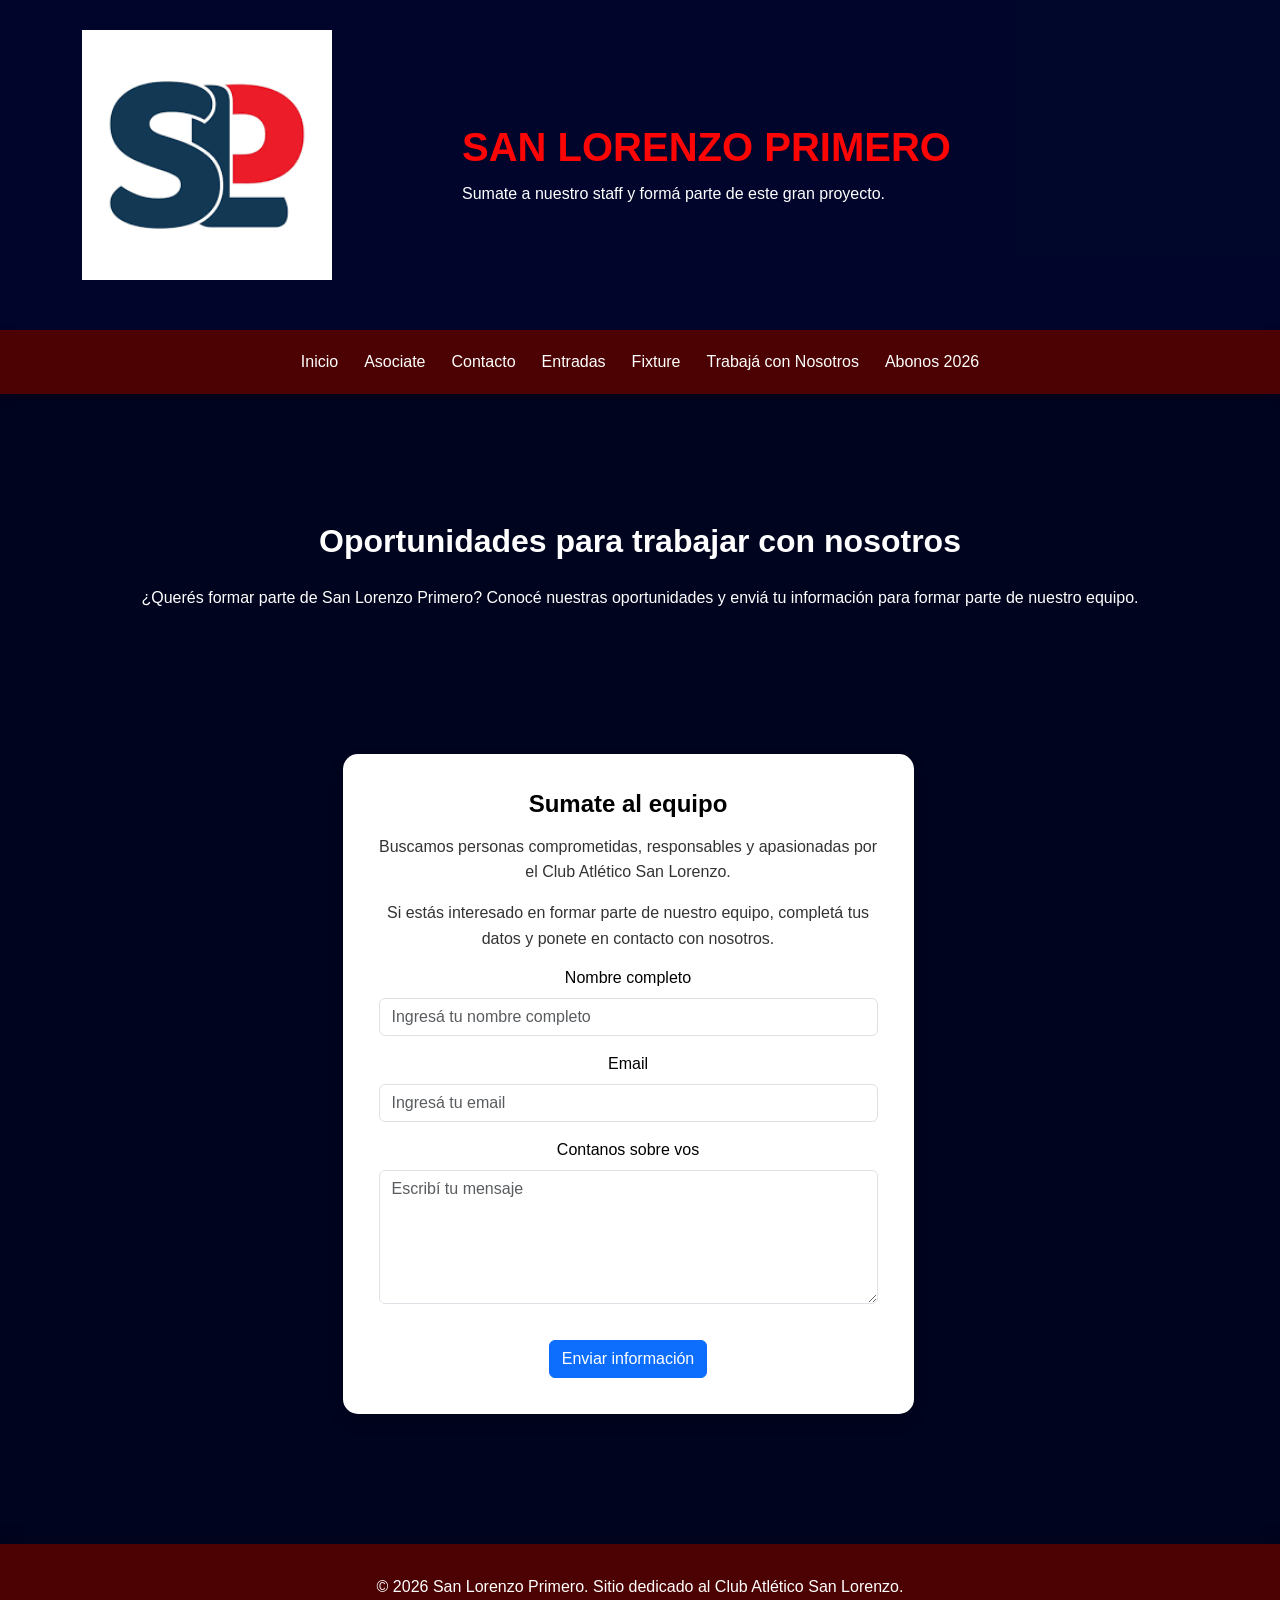
<file: pages/trabajaCN.html>
<!DOCTYPE html>
<html lang="es">

<head>

    <!-- ==========================================
         CONFIGURACIÓN BÁSICA
    =========================================== -->

    <meta charset="UTF-8">

    <meta name="viewport" content="width=device-width, initial-scale=1.0">

    <!-- SEO -->

    <meta
        name="description"
        content="Trabajá con San Lorenzo Primero. Conocé nuestras oportunidades y enviá tu información para formar parte de nuestro equipo dedicado al Club Atlético San Lorenzo."
    >

    <meta
        name="keywords"
        content="trabajar en San Lorenzo, trabajar con San Lorenzo Primero, empleo San Lorenzo, oportunidades laborales, Club Atlético San Lorenzo, Ciclón"
    >

    <meta name="author" content="San Lorenzo Primero">

    <meta name="robots" content="index, follow">


    <!-- ==========================================
         TÍTULO
    =========================================== -->

    <title>Trabajá con Nosotros | San Lorenzo Primero</title>


    <!-- ==========================================
         BOOTSTRAP
    =========================================== -->

    <link
        href="https://cdn.jsdelivr.net/npm/bootstrap@5.3.3/dist/css/bootstrap.min.css"
        rel="stylesheet"
    >


    <!-- ==========================================
         AOS
    =========================================== -->

    <link
        href="https://unpkg.com/aos@2.3.1/dist/aos.css"
        rel="stylesheet"
    >


    <!-- ==========================================
         CSS PROPIO
    =========================================== -->

    <link rel="stylesheet" href="../css/styles.css">

</head>


<body>

<!-- HEADER -->
<header class="header">
    <div class="container">

        <div class="row align-items-center">

            <!-- LOGO -->
            <div class="col-md-4 text-center">
                <img
                    src="../assets/img/san-lorenzo-primero-logo.png"
                    alt="Logo San Lorenzo Primero"
                    class="logo">
            </div>

            <!-- TÍTULO Y TEXTO -->
            <div class="col-md-8 text-center text-md-start">

                <h1>SAN LORENZO PRIMERO</h1>

                <p>
                   Sumate a nuestro staff y formá parte de este gran proyecto.
                </p>

            </div>

        </div>

    </div>
</header>


<!-- NAVBAR -->

<nav class="navbar navbar-expand-lg">

    <div class="container">

        <!-- BOTÓN MOBILE -->

        <button
            class="navbar-toggler"
            type="button"
            data-bs-toggle="collapse"
            data-bs-target="#navbarNav"
            aria-controls="navbarNav"
            aria-expanded="false"
            aria-label="Abrir menú de navegación"
        >

            <span class="navbar-toggler-icon"></span>

        </button>


        <!-- MENÚ -->

        <div
            class="collapse navbar-collapse justify-content-center"
            id="navbarNav"
        >

            <ul class="navbar-nav text-center">

                <!-- INICIO -->

                <li class="nav-item">

                    <a
                        class="nav-link"
                        href="../index.html"
                    >
                        Inicio
                    </a>

                </li>


                <!-- ASOCIATE -->

                <li class="nav-item">

                    <a
                        class="nav-link"
                        href="asociate.html"
                    >
                        Asociate
                    </a>

                </li>


                <!-- CONTACTO -->

                <li class="nav-item">

                    <a
                        class="nav-link"
                        href="contacto.html"
                    >
                        Contacto
                    </a>

                </li>


                <!-- ENTRADAS -->

                <li class="nav-item">

                    <a
                        class="nav-link"
                        href="entradas.html"
                    >
                        Entradas
                    </a>

                </li>


                <!-- FIXTURE -->

                <li class="nav-item">

                    <a
                        class="nav-link"
                        href="fixture.html"
                    >
                        Fixture
                    </a>

                </li>


                <!-- TRABAJÁ CON NOSOTROS -->

                <li class="nav-item">

                    <a
                        class="nav-link active"
                        aria-current="page"
                        href="trabajaCN.html"
                    >
                        Trabajá con Nosotros
                    </a>

                </li>


                <!-- ABONOS 2026 -->

                <li class="nav-item">

                    <a
                        class="nav-link"
                        href="abonos.html"
                    >
                        Abonos 2026
                    </a>

                </li>

            </ul>

        </div>

    </div>

</nav>
    
</div>

  </header>


    <!-- ==========================================
         CONTENIDO PRINCIPAL
    =========================================== -->

    <main class="container my-5 page-trabajaCN">


        <!-- ======================================
             PRESENTACIÓN
        ======================================= -->

        <section
            class="text-center animacion-aparecer"
            aria-labelledby="titulo-trabajo"
        >

            <h2 id="titulo-trabajo">
                Oportunidades para trabajar con nosotros
            </h2>


            <p>
                ¿Querés formar parte de San Lorenzo Primero?
                Conocé nuestras oportunidades y enviá tu información
                para formar parte de nuestro equipo.
            </p>

        </section>


        <!-- ======================================
             FORMULARIO
        ======================================= -->

        <section
            class="row justify-content-center mt-5"
            aria-labelledby="titulo-equipo"
        >

            <div class="col-12 col-md-8 col-lg-7">

                <article class="card shadow animacion-zoom">

                    <div class="card-body">


                        <h3
                            id="titulo-equipo"
                            class="card-title text-center"
                        >
                            Sumate al equipo
                        </h3>


                        <p class="card-text">

                            Buscamos personas comprometidas,
                            responsables y apasionadas por
                            el Club Atlético San Lorenzo.

                        </p>


                        <p class="card-text">

                            Si estás interesado en formar parte
                            de nuestro equipo, completá tus datos
                            y ponete en contacto con nosotros.

                        </p>


                        <!-- ==================================
                             FORMULARIO DE CONTACTO
                        =================================== -->

                        <form>


                            <!-- NOMBRE -->

                            <div class="mb-3">

                                <label
                                    for="nombre"
                                    class="form-label"
                                >
                                    Nombre completo
                                </label>


                                <input
                                    type="text"
                                    class="form-control"
                                    id="nombre"
                                    name="nombre"
                                    placeholder="Ingresá tu nombre completo"
                                    autocomplete="name"
                                    required
                                >

                            </div>


                            <!-- EMAIL -->

                            <div class="mb-3">

                                <label
                                    for="email"
                                    class="form-label"
                                >
                                    Email
                                </label>


                                <input
                                    type="email"
                                    class="form-control"
                                    id="email"
                                    name="email"
                                    placeholder="Ingresá tu email"
                                    autocomplete="email"
                                    required
                                >

                            </div>


                            <!-- MENSAJE -->

                            <div class="mb-3">

                                <label
                                    for="mensaje"
                                    class="form-label"
                                >
                                    Contanos sobre vos
                                </label>


                                <textarea
                                    class="form-control"
                                    id="mensaje"
                                    name="mensaje"
                                    rows="5"
                                    placeholder="Escribí tu mensaje"
                                    required
                                ></textarea>

                            </div>


                            <!-- BOTÓN -->

                            <div class="text-center">

                                <button
                                    type="submit"
                                    class="btn btn-primary"
                                >
                                    Enviar información
                                </button>

                            </div>

                        </form>

                    </div>

                </article>

            </div>

        </section>

    </main>


    <!-- ==========================================
         FOOTER
    =========================================== -->

    <footer class="footer">

        <div class="container">

            <p class="text-center mb-0">

             &copy; 2026 San Lorenzo Primero.
             Sitio dedicado al Club Atlético San Lorenzo.

            </p>

        </div>

    </footer>


    <!-- ==========================================
         BOOTSTRAP JS
    =========================================== -->

    <script
        src="https://cdn.jsdelivr.net/npm/bootstrap@5.3.3/dist/js/bootstrap.bundle.min.js">
    </script>


    <!-- ==========================================
         AOS JS
    =========================================== -->

    <script
        src="https://unpkg.com/aos@2.3.1/dist/aos.js">
    </script>


    <!-- ==========================================
         INICIALIZACIÓN AOS
    =========================================== -->

    <script>

        AOS.init({
            duration: 1000,
            once: true,
            offset: 120
        });

    </script>

</body>

</html>
</file>
<file: css/styles.css>
@keyframes aparecer {
  from {
    opacity: 0;
    transform: translateY(30px);
  }
  to {
    opacity: 1;
    transform: translateY(0);
  }
}
.animacion-aparecer {
  animation: aparecer 1s ease-in-out;
}

@keyframes aparecer-izquierda {
  from {
    opacity: 0;
    transform: translateX(-50px);
  }
  to {
    opacity: 1;
    transform: translateX(0);
  }
}
.animacion-izquierda {
  animation: aparecer-izquierda 1s ease-in-out;
}

@keyframes aparecer-derecha {
  from {
    opacity: 0;
    transform: translateX(50px);
  }
  to {
    opacity: 1;
    transform: translateX(0);
  }
}
.animacion-derecha {
  animation: aparecer-derecha 1s ease-in-out;
}

@keyframes zoom {
  from {
    opacity: 0;
    transform: scale(0.8);
  }
  to {
    opacity: 1;
    transform: scale(1);
  }
}
.animacion-zoom {
  animation: zoom 1s ease-in-out;
}

.animacion-delay-1 {
  animation-delay: 0.2s;
}

.animacion-delay-2 {
  animation-delay: 0.4s;
}

.animacion-delay-3 {
  animation-delay: 0.6s;
}

* {
  margin: 0;
  padding: 0;
  box-sizing: border-box;
}

.seccion-base, .page-abonos, .page-trabajaCN, .page-fixture, .page-entradas, .page-contacto, .page-asociate {
  width: 100%;
  max-width: 1100px;
  margin: 0 auto;
  padding: 40px 20px;
}

body {
  font-family: Arial, sans-serif;
  background: #01041f;
  color: #ffffff;
  min-height: 100vh;
}

main {
  width: 100%;
}

h1,
h2,
h3,
h4,
h5,
h6 {
  margin-top: 0;
}

p {
  line-height: 1.6;
}

img {
  max-width: 100%;
  display: block;
}

a {
  text-decoration: none;
}

.card {
  background-color: #ffffff;
  color: #000;
}

.card h1,
.card h2,
.card h3,
.card h4,
.card h5,
.card h6 {
  color: #000;
}
.card p {
  color: #333;
}
.card li {
  color: #000;
}

h1,
h2,
h3,
h4,
h5,
h6 {
  font-weight: bold;
}

h1 {
  color: #fd0505;
  font-size: 2.5rem;
}

h2 {
  color: #ffffff;
  font-size: 2rem;
  margin-bottom: 20px;
}

h3 {
  color: #4c0202;
  font-size: 1.5rem;
}

p {
  line-height: 1.6;
  margin-bottom: 15px;
}

.header {
  display: flex;
  justify-content: center;
  align-items: center;
  flex-direction: column;
  width: 100%;
  padding: 30px 20px;
  background: rgba(1, 9, 61, 0.4117647059);
  text-align: center;
  overflow: hidden;
}
.header .logo {
  width: 250px;
  margin-bottom: 20px;
  transition: transform 0.5s ease, filter 0.5s ease;
}
.header .logo:hover {
  transform: scale(1.08) rotate(2deg);
  filter: drop-shadow(0 0 10px rgba(255, 255, 255, 0.4));
}
.header h1 {
  margin-bottom: 10px;
  color: #fd0505;
  transition: transform 0.3s ease, text-shadow 0.3s ease;
}
.header h1:hover {
  transform: scale(1.02);
  text-shadow: 0 0 10px rgba(253, 5, 5, 0.6);
}
.header p {
  color: #ffffff;
  margin-bottom: 0;
  line-height: 1.6;
}
@media (max-width: 768px) {
  .header {
    padding: 25px 20px;
  }
  .header .logo {
    width: 210px;
  }
  .header h1 {
    font-size: 2rem;
  }
}
@media (max-width: 576px) {
  .header {
    padding: 20px 15px;
  }
  .header .logo {
    width: 180px;
    margin-bottom: 15px;
  }
  .header h1 {
    font-size: 1.7rem;
  }
  .header p {
    font-size: 0.95rem;
  }
}

.navbar {
  background: #4c0202 !important;
  padding: 12px 0;
  box-shadow: 0 4px 10px rgba(0, 0, 0, 0.2);
}
.navbar .navbar-brand {
  color: #ffffff !important;
  font-weight: bold;
  transition: transform 0.3s ease, color 0.3s ease;
}
.navbar .navbar-brand:hover {
  transform: scale(1.05);
  color: #fd0505 !important;
}
.navbar .nav-link {
  color: #ffffff !important;
  margin: 0 5px;
  position: relative;
  transition: color 0.3s ease, transform 0.3s ease;
}
.navbar .nav-link:hover {
  color: #fd0505 !important;
  transform: translateY(-2px);
}
.navbar .nav-link::after {
  content: "";
  position: absolute;
  left: 0;
  bottom: 0;
  width: 0;
  height: 2px;
  background: #fd0505;
  transition: width 0.3s ease;
}
.navbar .nav-link:hover::after {
  width: 100%;
}
.navbar .navbar-toggler {
  border-color: #ffffff;
  transition: transform 0.3s ease;
}
.navbar .navbar-toggler:hover {
  transform: rotate(5deg);
}

.footer {
  width: 100%;
  max-width: 100%;
  background: #4c0202;
  padding: 30px 20px;
  margin-top: 50px;
  text-align: center;
  box-shadow: 0 -5px 15px rgba(0, 0, 0, 0.2);
}
.footer p {
  color: #ffffff;
  margin: 0;
  line-height: 1.6;
  transition: transform 0.3s ease, color 0.3s ease;
}
.footer p:hover {
  transform: translateY(-3px);
  color: #fd0505;
}
.footer a {
  color: #ffffff;
  text-decoration: none;
  transition: color 0.3s ease, transform 0.3s ease;
}
.footer a:hover {
  color: #fd0505;
  transform: translateY(-2px);
}
@media (max-width: 768px) {
  .footer {
    padding: 25px 20px;
    margin-top: 40px;
  }
  .footer p {
    font-size: 0.95rem;
  }
}
@media (max-width: 576px) {
  .footer {
    padding: 25px 15px;
    margin-top: 35px;
  }
  .footer p {
    font-size: 0.9rem;
  }
}

* {
  margin: 0;
  padding: 0;
  box-sizing: border-box;
}

html {
  scroll-behavior: smooth;
}

body {
  font-family: Arial, sans-serif;
  background: #01041f;
  color: #ffffff;
  min-height: 100vh;
}

img {
  max-width: 100%;
  display: block;
}

a {
  text-decoration: none;
}

.seccion-base {
  width: 100%;
  max-width: 1100px;
  margin: 0 auto;
  padding: 40px 20px;
}

.card {
  background: #ffffff;
  border-radius: 15px;
  box-shadow: 0 5px 15px rgba(0, 0, 0, 0.2);
  padding: 20px;
  transition: transform 0.3s ease, box-shadow 0.3s ease;
}
.card:hover {
  transform: translateY(-8px);
  box-shadow: 0 10px 25px rgba(0, 0, 0, 0.3);
}
.card {
  width: 100%;
  height: 100%;
  overflow: hidden;
  border: none;
  background-color: #ffffff;
  color: #000;
}
.card .card-title {
  color: #000;
  margin-bottom: 15px;
}
.card .card-text {
  color: #333;
  line-height: 1.6;
}
.card ul,
.card ol {
  color: #000;
}
.card li {
  color: #000;
  margin-bottom: 8px;
}
.card img {
  display: block;
  width: 100%;
  max-width: 100%;
  object-fit: cover;
  object-position: center;
}
.card .card-img-top {
  width: 100%;
  height: 250px;
  object-fit: cover;
  object-position: center;
  border-radius: 0;
  transition: transform 0.5s ease, filter 0.5s ease;
}
.card .img-fluid {
  display: block;
  width: 100%;
  max-width: 100%;
}
.card:hover .card-img-top,
.card:hover img {
  filter: brightness(1.05);
}
.card .card-body {
  display: flex;
  flex-direction: column;
  justify-content: space-between;
  min-height: 180px;
  color: #000;
}

.page-fixture .card {
  width: 100%;
  overflow: hidden;
}
.page-fixture .card img {
  display: block;
  width: 100%;
  height: 350px;
  object-fit: cover;
  object-position: center;
}
.page-fixture .card-body {
  min-height: 350px;
  display: flex;
  flex-direction: column;
  justify-content: center;
  padding: 30px;
}

@media (max-width: 768px) {
  .page-fixture .card img {
    height: 280px;
  }
  .page-fixture .card-body {
    min-height: auto;
    padding: 25px;
  }
}
@media (max-width: 576px) {
  .card .card-img-top {
    height: 220px;
  }
  .page-fixture .card img {
    height: 240px;
  }
}
main {
  width: 100%;
  overflow: hidden;
}
main section {
  width: 100%;
  max-width: 1100px;
  margin: 0 auto;
  padding: 40px 20px;
}
main h1,
main h2 {
  color: #ffffff;
  margin-bottom: 20px;
  transition: transform 0.3s ease, color 0.3s ease;
}
main h1:hover,
main h2:hover {
  transform: translateY(-4px);
  color: #fd0505;
}
main p {
  color: #ffffff;
  line-height: 1.6;
}
main [data-aos] {
  transition: transform 0.3s ease;
}
@media (max-width: 768px) {
  main section {
    padding: 35px 20px;
  }
  main h1 {
    font-size: 2.2rem;
  }
  main h2 {
    font-size: 1.8rem;
  }
}
@media (max-width: 576px) {
  main section {
    padding: 25px 15px;
  }
  main h1 {
    font-size: 1.8rem;
  }
  main h2 {
    font-size: 1.5rem;
  }
  main p {
    font-size: 0.95rem;
  }
}

.page-asociate {
  width: 100%;
  text-align: center;
}
.page-asociate h1,
.page-asociate h2 {
  margin-bottom: 25px;
  transition: transform 0.3s ease, color 0.3s ease;
}
.page-asociate h1:hover,
.page-asociate h2:hover {
  transform: translateY(-4px);
  color: #fd0505;
}
.page-asociate .container {
  width: 100%;
  max-width: 1100px;
  margin: 0 auto;
}
.page-asociate .card {
  width: 100%;
  height: 100%;
  overflow: hidden;
  background-color: #ffffff;
  color: #000;
  transition: transform 0.3s ease, box-shadow 0.3s ease;
}
.page-asociate .card img {
  display: block;
  width: 100%;
  max-width: 100%;
  height: 250px;
  object-fit: cover;
  object-position: center;
  border-radius: 15px;
  transition: transform 0.5s ease, filter 0.5s ease;
}
.page-asociate .card .card-body {
  display: flex;
  flex-direction: column;
  justify-content: space-between;
  min-height: 200px;
  padding: 20px;
  color: #000;
}
.page-asociate .card .card-body h3 {
  color: #4c0202;
  margin-bottom: 15px;
  transition: color 0.3s ease, transform 0.3s ease;
}
.page-asociate .card .card-body h3:hover {
  color: #fd0505;
  transform: translateX(5px);
}
.page-asociate .card .card-body p {
  color: #333;
  line-height: 1.6;
  margin-bottom: 15px;
}
.page-asociate .card:hover {
  transform: translateY(-8px);
  box-shadow: 0 10px 25px rgba(0, 0, 0, 0.3);
}
.page-asociate .card:hover img {
  transform: scale(1.06);
  filter: brightness(1.08);
}
.page-asociate .asociate-contenido {
  animation: aparecer 1s ease-in-out;
}
@media (max-width: 768px) {
  .page-asociate {
    padding: 35px 20px;
  }
  .page-asociate .card img {
    height: 220px;
  }
  .page-asociate .card .card-body {
    min-height: 180px;
  }
  .page-asociate h2 {
    font-size: 1.8rem;
  }
}
@media (max-width: 576px) {
  .page-asociate {
    padding: 25px 15px;
  }
  .page-asociate h2 {
    font-size: 1.5rem;
  }
  .page-asociate .card {
    width: 100%;
  }
  .page-asociate .card img {
    height: 200px;
  }
  .page-asociate .card .card-body {
    min-height: auto;
    padding: 15px;
  }
  .page-asociate .card .card-body h3 {
    font-size: 1.2rem;
  }
  .page-asociate .card .card-body p {
    font-size: 0.95rem;
  }
}

.page-contacto {
  width: 100%;
  text-align: center;
}
.page-contacto h1,
.page-contacto h2 {
  margin-bottom: 25px;
  transition: transform 0.3s ease, color 0.3s ease;
}
.page-contacto h1:hover,
.page-contacto h2:hover {
  transform: translateY(-4px);
  color: #fd0505;
}
.page-contacto .contenido-contacto {
  display: flex;
  justify-content: center;
  align-items: center;
  gap: 40px;
  width: 100%;
}
.page-contacto .contacto-card {
  display: flex;
  align-items: center;
  gap: 30px;
  width: 100%;
  padding: 30px;
  text-align: left;
  background-color: #ffffff;
  color: #000;
  border-radius: 15px;
  box-shadow: 0 10px 25px rgba(0, 0, 0, 0.3);
  overflow: hidden;
  transition: transform 0.3s ease, box-shadow 0.3s ease;
}
.page-contacto .contacto-card .texto-contacto {
  flex: 1;
  color: #000;
  transition: transform 0.3s ease;
}
.page-contacto .contacto-card .texto-contacto h2 {
  color: #000;
  margin-bottom: 20px;
}
.page-contacto .contacto-card .texto-contacto p {
  color: #333;
  line-height: 1.6;
  margin-bottom: 15px;
}
.page-contacto .contacto-card .imagen-contacto {
  flex: 1;
  width: 100%;
  overflow: hidden;
  border-radius: 15px;
}
.page-contacto .contacto-card .imagen-contacto img {
  display: block;
  width: 100%;
  max-width: 100%;
  height: 350px;
  object-fit: cover;
  object-position: center;
  border-radius: 15px;
  transition: transform 0.5s ease, filter 0.5s ease;
}
.page-contacto .contacto-card:hover {
  transform: translateY(-8px);
  box-shadow: 0 10px 25px rgba(0, 0, 0, 0.3);
}
.page-contacto .contacto-card:hover .texto-contacto {
  transform: translateX(5px);
}
.page-contacto .contacto-card:hover .imagen-contacto img {
  transform: scale(1.05);
  filter: brightness(1.05);
}
.page-contacto .btn {
  margin-top: 15px;
  transition: transform 0.3s ease, box-shadow 0.3s ease;
}
.page-contacto .btn:hover {
  transform: translateY(-4px);
  box-shadow: 0 8px 15px rgba(0, 0, 0, 0.25);
}
@media (max-width: 768px) {
  .page-contacto {
    padding: 35px 20px;
  }
  .page-contacto .contenido-contacto {
    gap: 25px;
  }
  .page-contacto .contacto-card {
    flex-direction: column;
    text-align: center;
    padding: 25px;
  }
  .page-contacto .texto-contacto {
    width: 100%;
    text-align: center;
  }
  .page-contacto .texto-contacto h2 {
    font-size: 1.7rem;
  }
  .page-contacto .texto-contacto p {
    color: #333;
  }
  .page-contacto .imagen-contacto {
    width: 100%;
  }
  .page-contacto .imagen-contacto img {
    width: 100%;
    height: 280px;
    object-fit: cover;
  }
}
@media (max-width: 576px) {
  .page-contacto {
    padding: 25px 15px;
  }
  .page-contacto .contenido-contacto {
    flex-direction: column;
    gap: 20px;
  }
  .page-contacto .contacto-card {
    width: 100%;
    padding: 15px;
  }
  .page-contacto .texto-contacto {
    width: 100%;
    text-align: center;
  }
  .page-contacto .texto-contacto h2 {
    font-size: 1.5rem;
    color: #000;
  }
  .page-contacto .texto-contacto p {
    font-size: 0.95rem;
    color: #333;
  }
  .page-contacto .imagen-contacto {
    width: 100%;
  }
  .page-contacto .imagen-contacto img {
    width: 100%;
    height: 230px;
    object-fit: cover;
  }
}

.page-entradas {
  width: 100%;
  text-align: center;
}
.page-entradas h1,
.page-entradas h2 {
  margin-bottom: 25px;
  transition: transform 0.3s ease, color 0.3s ease;
}
.page-entradas h1:hover,
.page-entradas h2:hover {
  transform: translateY(-4px);
  color: #fd0505;
}
.page-entradas .container {
  width: 100%;
  max-width: 1100px;
  margin: 0 auto;
}
.page-entradas .entradas-card {
  background: #ffffff;
  border-radius: 15px;
  box-shadow: 0 5px 15px rgba(0, 0, 0, 0.2);
  padding: 20px;
  transition: transform 0.3s ease, box-shadow 0.3s ease;
}
.page-entradas .entradas-card:hover {
  transform: translateY(-8px);
  box-shadow: 0 10px 25px rgba(0, 0, 0, 0.3);
}
.page-entradas .entradas-card {
  display: flex;
  align-items: center;
  gap: 30px;
  width: 100%;
  text-align: left;
  overflow: hidden;
}
.page-entradas .entradas-card img {
  width: 40%;
  min-width: 280px;
  height: 250px;
  object-fit: cover;
  border-radius: 15px;
  transition: transform 0.5s ease, filter 0.5s ease;
}
.page-entradas .entradas-card .texto-entradas {
  flex: 1;
  transition: transform 0.3s ease;
}
.page-entradas .entradas-card .texto-entradas h3 {
  color: #4c0202;
  margin-bottom: 15px;
  transition: color 0.3s ease;
}
.page-entradas .entradas-card .texto-entradas h3:hover {
  color: #fd0505;
}
.page-entradas .entradas-card .texto-entradas p {
  color: #333;
  line-height: 1.6;
}
.page-entradas .entradas-card:hover {
  transform: translateY(-8px);
  box-shadow: 0 10px 25px rgba(0, 0, 0, 0.3);
}
.page-entradas .entradas-card:hover img {
  transform: scale(1.06);
  filter: brightness(1.08);
}
.page-entradas .entradas-card:hover .texto-entradas {
  transform: translateX(5px);
}
.page-entradas .btn {
  margin-top: 20px;
  transition: transform 0.3s ease, box-shadow 0.3s ease;
}
.page-entradas .btn:hover {
  transform: translateY(-4px);
  box-shadow: 0 8px 15px rgba(0, 0, 0, 0.25);
}
@media (max-width: 768px) {
  .page-entradas {
    padding: 35px 20px;
  }
  .page-entradas .entradas-card {
    gap: 20px;
  }
  .page-entradas .entradas-card img {
    width: 35%;
    min-width: 220px;
    height: 220px;
  }
}
@media (max-width: 576px) {
  .page-entradas {
    padding: 25px 15px;
  }
  .page-entradas .entradas-card {
    flex-direction: column;
    gap: 20px;
    text-align: center;
  }
  .page-entradas .entradas-card img {
    width: 100%;
    min-width: 0;
    height: 220px;
  }
  .page-entradas .entradas-card .texto-entradas {
    width: 100%;
  }
  .page-entradas .entradas-card .texto-entradas h3 {
    font-size: 1.3rem;
  }
  .page-entradas .entradas-card .texto-entradas p {
    font-size: 0.95rem;
  }
}

.page-fixture {
  width: 100%;
  text-align: center;
}
.page-fixture h1,
.page-fixture h2 {
  margin-bottom: 25px;
  transition: transform 0.3s ease, color 0.3s ease;
}
.page-fixture h1:hover,
.page-fixture h2:hover {
  transform: translateY(-4px);
  color: #fd0505;
}
.page-fixture .container {
  width: 100%;
  max-width: 1100px;
  margin: 0 auto;
}
.page-fixture .fixture-card,
.page-fixture .card {
  background: #ffffff;
  border-radius: 15px;
  box-shadow: 0 5px 15px rgba(0, 0, 0, 0.2);
  padding: 20px;
  transition: transform 0.3s ease, box-shadow 0.3s ease;
}
.page-fixture .fixture-card:hover,
.page-fixture .card:hover {
  transform: translateY(-8px);
  box-shadow: 0 10px 25px rgba(0, 0, 0, 0.3);
}
.page-fixture .fixture-card,
.page-fixture .card {
  width: 100%;
  text-align: center;
  overflow: hidden;
}
.page-fixture .fixture-card img,
.page-fixture .fixture-card .card-img-top,
.page-fixture .card img,
.page-fixture .card .card-img-top {
  display: block;
  width: 100%;
  height: 250px;
  object-fit: cover;
  object-position: center;
  border-radius: 15px;
  transition: transform 0.5s ease, filter 0.5s ease;
}
.page-fixture .fixture-card .card-body,
.page-fixture .card .card-body {
  padding: 20px;
}
.page-fixture .fixture-card .card-body h3,
.page-fixture .card .card-body h3 {
  color: #4c0202;
  margin-bottom: 15px;
  transition: transform 0.3s ease, color 0.3s ease;
}
.page-fixture .fixture-card .card-body h3:hover,
.page-fixture .card .card-body h3:hover {
  transform: translateY(-3px);
  color: #fd0505;
}
.page-fixture .fixture-card .card-body p,
.page-fixture .card .card-body p {
  color: #333;
  line-height: 1.6;
}
.page-fixture .fixture-card:hover,
.page-fixture .card:hover {
  transform: translateY(-8px);
  box-shadow: 0 10px 25px rgba(0, 0, 0, 0.3);
}
.page-fixture .fixture-card:hover img,
.page-fixture .fixture-card:hover .card-img-top,
.page-fixture .card:hover img,
.page-fixture .card:hover .card-img-top {
  transform: scale(1.06);
  filter: brightness(1.08);
}
.page-fixture .hinchada {
  margin-top: 40px;
  padding: 30px;
  text-align: center;
  border-radius: 15px;
  transition: transform 0.3s ease, box-shadow 0.3s ease;
}
.page-fixture .hinchada:hover {
  transform: translateY(-6px);
  box-shadow: 0 10px 25px rgba(0, 0, 0, 0.3);
}
.page-fixture .hinchada img {
  display: block;
  width: 100%;
  max-width: 900px;
  height: auto;
  margin: 0 auto;
  border-radius: 15px;
  transition: transform 0.5s ease;
}
.page-fixture .hinchada img:hover {
  transform: scale(1.03);
}
.page-fixture .hinchada h2 {
  margin-top: 25px;
}
.page-fixture .hinchada p {
  color: #ffffff;
  line-height: 1.6;
}
@media (max-width: 768px) {
  .page-fixture {
    padding: 35px 20px;
  }
  .page-fixture .fixture-card img,
  .page-fixture .fixture-card .card-img-top,
  .page-fixture .card img,
  .page-fixture .card .card-img-top {
    height: 220px;
  }
  .page-fixture .hinchada {
    margin-top: 30px;
    padding: 20px;
  }
}
@media (max-width: 576px) {
  .page-fixture {
    padding: 25px 15px;
  }
  .page-fixture h2 {
    font-size: 1.5rem;
  }
  .page-fixture .fixture-card img,
  .page-fixture .fixture-card .card-img-top,
  .page-fixture .card img,
  .page-fixture .card .card-img-top {
    height: 200px;
  }
  .page-fixture .fixture-card .card-body,
  .page-fixture .card .card-body {
    padding: 15px;
  }
  .page-fixture .fixture-card .card-body p,
  .page-fixture .card .card-body p {
    font-size: 0.95rem;
  }
  .page-fixture .hinchada {
    margin-top: 25px;
    padding: 15px;
  }
  .page-fixture .hinchada p {
    font-size: 0.95rem;
  }
}

.page-trabajaCN {
  width: 100%;
  text-align: center;
}
.page-trabajaCN h1,
.page-trabajaCN h2 {
  margin-bottom: 25px;
  transition: transform 0.3s ease, color 0.3s ease;
}
.page-trabajaCN h1:hover,
.page-trabajaCN h2:hover {
  transform: translateY(-4px);
  color: #fd0505;
}
.page-trabajaCN .container {
  width: 100%;
  max-width: 1100px;
  margin: 0 auto;
}
.page-trabajaCN .trabaja-card {
  display: flex;
  align-items: center;
  justify-content: center;
  gap: 35px;
  width: 100%;
  padding: 20px;
  text-align: left;
  overflow: hidden;
  background-color: #ffffff;
  color: #000;
  border-radius: 15px;
  box-shadow: 0 10px 25px rgba(0, 0, 0, 0.3);
  transition: transform 0.3s ease, box-shadow 0.3s ease;
}
.page-trabajaCN .trabaja-card img {
  display: block;
  width: 40%;
  min-width: 280px;
  height: 280px;
  object-fit: cover;
  object-position: center;
  border-radius: 15px;
  transition: transform 0.5s ease, filter 0.5s ease;
}
.page-trabajaCN .trabaja-card .card-body {
  flex: 1;
  padding: 20px;
  color: #000;
  transition: transform 0.3s ease;
}
.page-trabajaCN .trabaja-card .card-body h3 {
  color: #4c0202;
  margin-bottom: 15px;
  transition: color 0.3s ease, transform 0.3s ease;
}
.page-trabajaCN .trabaja-card .card-body h3:hover {
  color: #fd0505;
  transform: translateX(5px);
}
.page-trabajaCN .trabaja-card .card-body p {
  color: #333;
  line-height: 1.6;
  margin-bottom: 15px;
}
.page-trabajaCN .trabaja-card:hover {
  transform: translateY(-8px);
  box-shadow: 0 10px 25px rgba(0, 0, 0, 0.3);
}
.page-trabajaCN .trabaja-card:hover img {
  transform: scale(1.05);
  filter: brightness(1.08);
}
.page-trabajaCN .trabaja-card:hover .card-body {
  transform: translateX(5px);
}
.page-trabajaCN .btn {
  margin-top: 20px;
  transition: transform 0.3s ease, box-shadow 0.3s ease;
}
.page-trabajaCN .btn:hover {
  transform: translateY(-4px);
  box-shadow: 0 8px 15px rgba(0, 0, 0, 0.25);
}
@media (max-width: 768px) {
  .page-trabajaCN {
    padding: 35px 20px;
  }
  .page-trabajaCN .trabaja-card {
    gap: 25px;
    padding: 20px;
  }
  .page-trabajaCN .trabaja-card img {
    width: 35%;
    min-width: 220px;
    height: 240px;
  }
}
@media (max-width: 576px) {
  .page-trabajaCN {
    padding: 25px 15px;
  }
  .page-trabajaCN .trabaja-card {
    flex-direction: column;
    gap: 20px;
    padding: 15px;
    text-align: center;
  }
  .page-trabajaCN .trabaja-card img {
    width: 100%;
    min-width: 0;
    height: 220px;
  }
  .page-trabajaCN .trabaja-card .card-body {
    width: 100%;
    padding: 15px;
  }
  .page-trabajaCN .trabaja-card .card-body h3 {
    font-size: 1.3rem;
  }
  .page-trabajaCN .trabaja-card .card-body p {
    font-size: 0.95rem;
  }
}

.page-abonos {
  width: 100%;
  text-align: center;
}
.page-abonos h1,
.page-abonos h2 {
  margin-bottom: 25px;
  transition: transform 0.3s ease, color 0.3s ease;
}
.page-abonos h1:hover,
.page-abonos h2:hover {
  transform: translateY(-4px);
  color: #fd0505;
}
.page-abonos .container {
  width: 100%;
  max-width: 1100px;
  margin: 0 auto;
}
.page-abonos .abonos-card {
  background: #ffffff;
  border-radius: 15px;
  box-shadow: 0 5px 15px rgba(0, 0, 0, 0.2);
  padding: 20px;
  transition: transform 0.3s ease, box-shadow 0.3s ease;
}
.page-abonos .abonos-card:hover {
  transform: translateY(-8px);
  box-shadow: 0 10px 25px rgba(0, 0, 0, 0.3);
}
.page-abonos .abonos-card {
  width: 100%;
  text-align: center;
  overflow: hidden;
}
.page-abonos .abonos-card img {
  display: block;
  width: 100%;
  height: 280px;
  object-fit: cover;
  object-position: center;
  border-radius: 15px;
  transition: transform 0.5s ease, filter 0.5s ease;
}
.page-abonos .abonos-card .card-body {
  padding: 20px;
}
.page-abonos .abonos-card .card-body h3 {
  color: #4c0202;
  margin-bottom: 15px;
  transition: transform 0.3s ease, color 0.3s ease;
}
.page-abonos .abonos-card .card-body h3:hover {
  transform: translateY(-3px);
  color: #fd0505;
}
.page-abonos .abonos-card .card-body p {
  color: #333;
  line-height: 1.6;
}
.page-abonos .abonos-card:hover {
  transform: translateY(-8px);
  box-shadow: 0 10px 25px rgba(0, 0, 0, 0.3);
}
.page-abonos .abonos-card:hover img {
  transform: scale(1.06);
  filter: brightness(1.08);
}
.page-abonos .btn {
  margin-top: 20px;
  transition: transform 0.3s ease, box-shadow 0.3s ease;
}
.page-abonos .btn:hover {
  transform: translateY(-4px);
  box-shadow: 0 8px 15px rgba(0, 0, 0, 0.25);
}
@media (max-width: 768px) {
  .page-abonos {
    padding: 35px 20px;
  }
  .page-abonos .abonos-card img {
    height: 230px;
  }
}
@media (max-width: 576px) {
  .page-abonos {
    padding: 25px 15px;
  }
  .page-abonos h2 {
    font-size: 1.5rem;
  }
  .page-abonos .abonos-card img {
    height: 200px;
  }
  .page-abonos .abonos-card .card-body {
    padding: 15px;
  }
  .page-abonos .abonos-card .card-body h3 {
    font-size: 1.2rem;
  }
  .page-abonos .abonos-card .card-body p {
    font-size: 0.95rem;
  }
}

/*# sourceMappingURL=styles.css.map */
</file>
